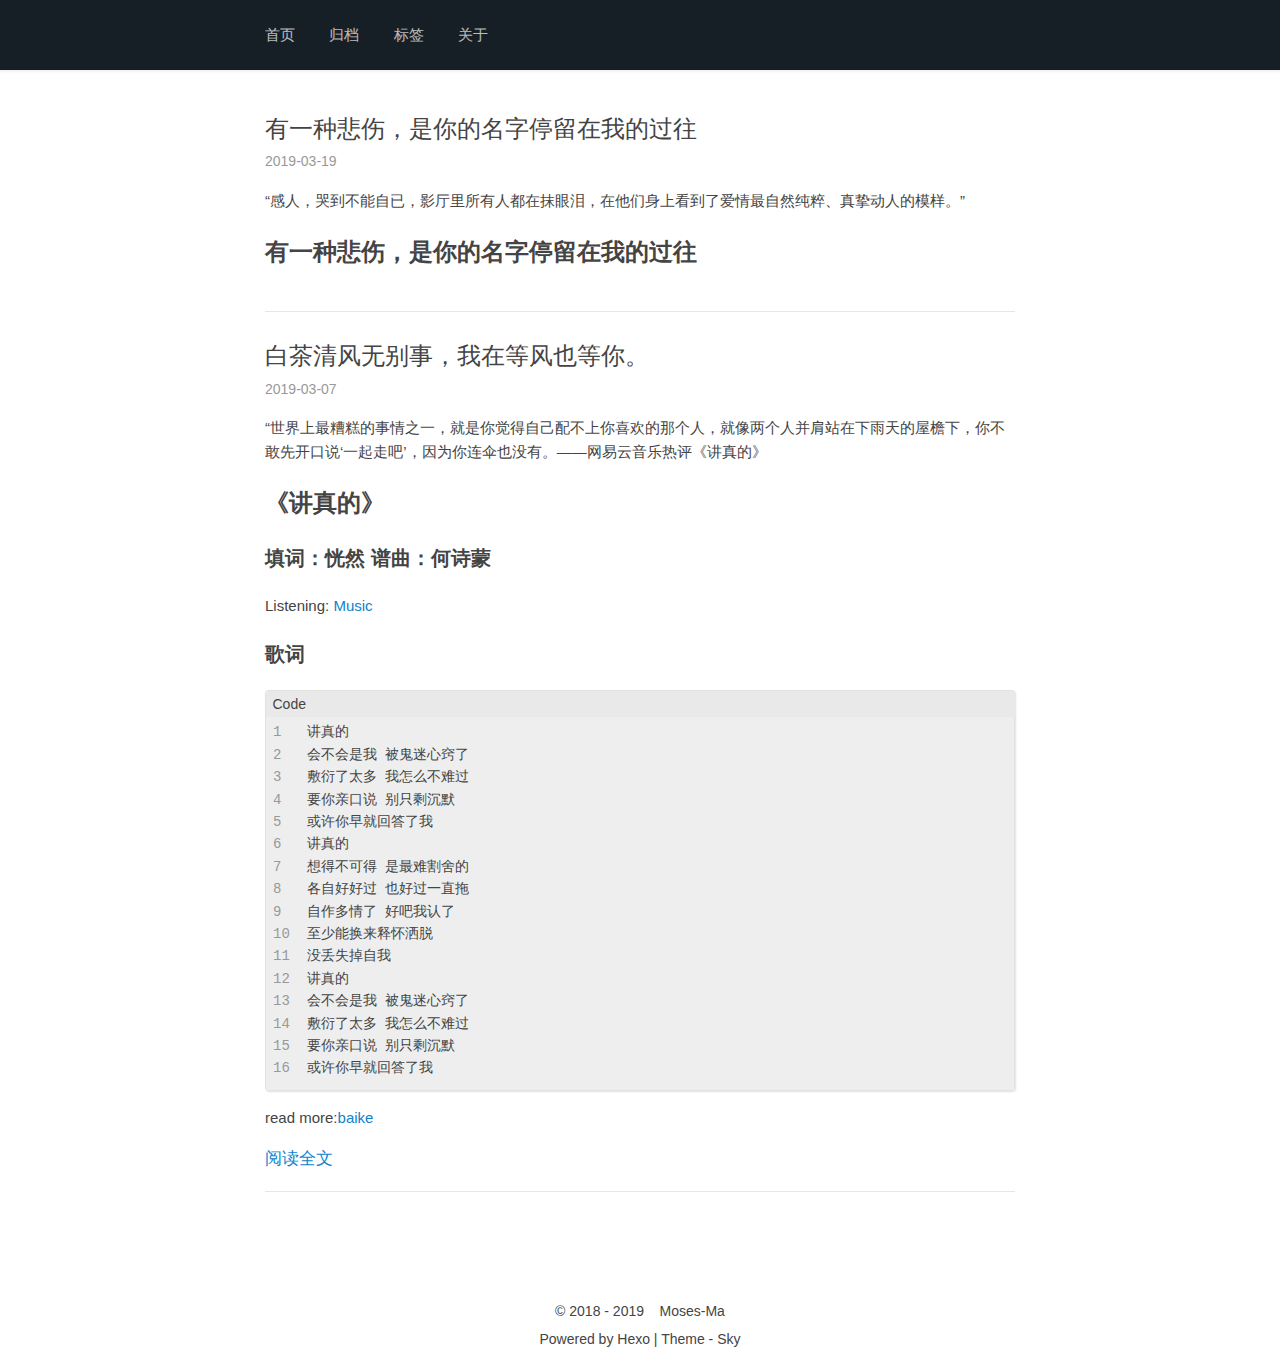
<file: index.html>
<!DOCTYPE html>
<html>
<head><meta name="generator" content="Hexo 3.8.0">
    <meta http-equiv="content-type" content="text/html; charset=utf-8">
    <meta content="width=device-width, initial-scale=1.0, maximum-scale=1.0, user-scalable=0" name="viewport">
    <title>Moses-Ma</title>
    <link rel="stylesheet" href="/css/style.css">
    <link rel="stylesheet" href="/css/gitment.css">
    <link rel="stylesheet" type="text/css" href="//at.alicdn.com/t/font_859455_eaq7v6w8ktj.css">
</head>
<body>
<header class="header">
    <div class="header-inner">
        <div class="header-title">

        </div>
        <nav class="header-nav">
            
            <a href="/" class="header-nav-link">
                首页
            </a>
            

            
            <a href="/archives" class="header-nav-link">
                归档
            </a>
            

            
            <a href="/tags" class="header-nav-link">
                标签
            </a>
            

            
            <a href="/about/" class="header-nav-link">
                关于
            </a>
            
        </nav>
    </div>
</header>
<header class="mobile-header">
    <div class="mobile-nav">
        <div class="mobile-nav-icon">
            <span></span>
            <span></span>
            <span></span>
        </div>
        <div class="mobile-nav-title">
            <a href="/" class="mobile-nav-title-link">Moses-Ma's Blog</a>
        </div>

    </div>
    <nav class="mobile-menu">
        <ul class="mobile-menu-list">
            <li class="mobile-menu-item">
                <i class="iconfont icon-home"></i>
                <a href="/" class="mobile-nav-link">首页</a>
            </li>
            <li class="mobile-menu-item">
                <i class="iconfont icon-archive"></i>
                <a href="/archives" class="mobile-nav-link">归档</a>
            </li>
            <li class="mobile-menu-item">
                <i class="iconfont icon-tag"></i>
                <a href="/tags" class="mobile-nav-link">标签</a>
            </li>
            <li class="mobile-menu-item">
                <i class="iconfont icon-about"></i>
                <a href="/about/" class="mobile-nav-link">关于</a>
            </li>
        </ul>
    </nav>
</header>
<div class="main">
    <div class="content-inner">
        <div class="posts">
    
        <article class="post-abstract">
            <div class="post-title">
                <h2><a class="post-title-link" href="/2019/03/19/有一种悲伤，是你的名字停留在我的过往/">有一种悲伤，是你的名字停留在我的过往</a></h2>
            </div>
            <div class="post-meta">
                <span class="post-time">2019-03-19</span>
                
            </div>
            <div class="post-content">
                
                    <p>“感人，哭到不能自已，影厅里所有人都在抹眼泪，在他们身上看到了爱情最自然纯粹、真挚动人的模样。”</p>
<h2 id="有一种悲伤，是你的名字停留在我的过往"><a href="#有一种悲伤，是你的名字停留在我的过往" class="headerlink" title="有一种悲伤，是你的名字停留在我的过往"></a>有一种悲伤，是你的名字停留在我的过往</h2>
                
            </div>
        </article>
    
        <article class="post-abstract">
            <div class="post-title">
                <h2><a class="post-title-link" href="/2019/03/07/白茶清风无别事，我在等风也等你。/">白茶清风无别事，我在等风也等你。</a></h2>
            </div>
            <div class="post-meta">
                <span class="post-time">2019-03-07</span>
                
            </div>
            <div class="post-content">
                
                    <p>“世界上最糟糕的事情之一，就是你觉得自己配不上你喜欢的那个人，就像两个人并肩站在下雨天的屋檐下，你不敢先开口说‘一起走吧’，因为你连伞也没有。——网易云音乐热评《讲真的》</p>
<h2 id="《讲真的》"><a href="#《讲真的》" class="headerlink" title="《讲真的》"></a>《讲真的》</h2><h3 id="填词：恍然-谱曲：何诗蒙"><a href="#填词：恍然-谱曲：何诗蒙" class="headerlink" title="填词：恍然  谱曲：何诗蒙"></a>填词：恍然  谱曲：何诗蒙</h3><p>Listening: <a href="https://music.163.com/#/song?id=571338176" target="_blank" rel="noopener">Music</a></p>
<h3 id="歌词"><a href="#歌词" class="headerlink" title="歌词"></a>歌词</h3><figure class="highlight bash"><table><tr><td class="gutter"><pre><span class="line">1</span><br><span class="line">2</span><br><span class="line">3</span><br><span class="line">4</span><br><span class="line">5</span><br><span class="line">6</span><br><span class="line">7</span><br><span class="line">8</span><br><span class="line">9</span><br><span class="line">10</span><br><span class="line">11</span><br><span class="line">12</span><br><span class="line">13</span><br><span class="line">14</span><br><span class="line">15</span><br><span class="line">16</span><br></pre></td><td class="code"><pre><span class="line">讲真的</span><br><span class="line">会不会是我 被鬼迷心窍了</span><br><span class="line">敷衍了太多 我怎么不难过</span><br><span class="line">要你亲口说 别只剩沉默</span><br><span class="line">或许你早就回答了我</span><br><span class="line">讲真的</span><br><span class="line">想得不可得 是最难割舍的</span><br><span class="line">各自好好过 也好过一直拖</span><br><span class="line">自作多情了 好吧我认了</span><br><span class="line">至少能换来释怀洒脱</span><br><span class="line">没丢失掉自我</span><br><span class="line">讲真的</span><br><span class="line">会不会是我 被鬼迷心窍了</span><br><span class="line">敷衍了太多 我怎么不难过</span><br><span class="line">要你亲口说 别只剩沉默</span><br><span class="line">或许你早就回答了我</span><br></pre></td></tr></table></figure>
<p>read more:<a href="https://baike.baidu.com/item/%E8%AE%B2%E7%9C%9F%E7%9A%84/20720518?fr=aladdin" target="_blank" rel="noopener">baike</a></p>
                    <div class="read-more">
                        <a href="/2019/03/07/白茶清风无别事，我在等风也等你。/" class="read-more-link">
                            阅读全文
                            <i class="iconfont icon-readmore"></i>
                        </a>
                    </div>
                
            </div>
        </article>
    
</div>
<div class="paginator">
    
        
        
    
</div>

    </div>
</div>
<footer class="footer-social">
    
    <a class="social-link" target="_blank" href="https://github.com/Moses-Ma">
        <i class="iconfont icon-github"></i>
    </a>
    

    
    <a class="social-link" target="_blank" href="https://www.zhihu.com/people/马海平">
        <i class="iconfont icon-zhihu"></i>
    </a>
    

    
    <a class="social-link" target="_blank" href="http://weibo.com/格子先生啊_">
        <i class="iconfont icon-weibo"></i>
    </a>
    

    <div class="footer-copyright">
        <p class="time-line">
            &copy;
            
            
                2018 -
            
            2019
            &nbsp;<i class="iconfont icon-heart"></i>&nbsp;
            <a target="_blank" href="https://github.com/iJinxin">Moses-Ma</a>
        </p>
        <p class="theme-info">
            Powered by <a target="_blank" href="https://hexo.io">Hexo</a>  |  Theme -
            <a target="_blank" href="https://github.com/iJinxin/hexo-theme-sky">Sky</a>
        </p>
    </div>
</footer>
</body>
<script src="https://cdnjs.cloudflare.com/ajax/libs/jquery/3.3.1/jquery.min.js"></script>
<script src="/js/index.js"></script>
<script async src="//busuanzi.ibruce.info/busuanzi/2.3/busuanzi.pure.mini.js"></script>
<script src="https://imsun.github.io/gitment/dist/gitment.browser.js"></script>
<script>
    

</script>
</html>
</file>
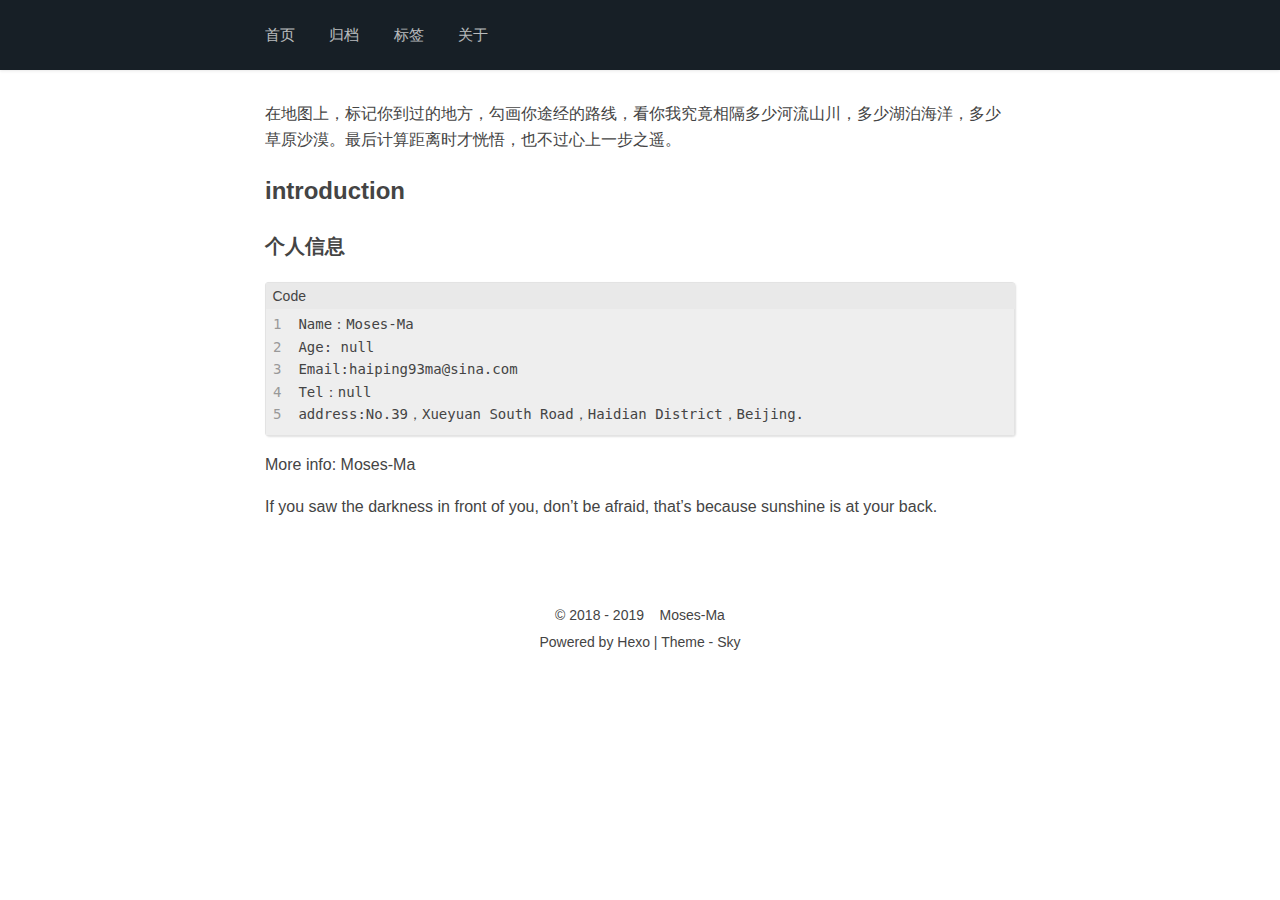
<file: about/index.html>
<!DOCTYPE html>
<html>
<head><meta name="generator" content="Hexo 3.8.0">
    <meta http-equiv="content-type" content="text/html; charset=utf-8">
    <meta content="width=device-width, initial-scale=1.0, maximum-scale=1.0, user-scalable=0" name="viewport">
    <title>Moses-Ma</title>
    <link rel="stylesheet" href="/css/style.css">
    <link rel="stylesheet" href="/css/gitment.css">
    <link rel="stylesheet" type="text/css" href="//at.alicdn.com/t/font_859455_eaq7v6w8ktj.css">
</head>
<body>
<header class="header">
    <div class="header-inner">
        <div class="header-title">

        </div>
        <nav class="header-nav">
            
            <a href="/" class="header-nav-link">
                首页
            </a>
            

            
            <a href="/archives" class="header-nav-link">
                归档
            </a>
            

            
            <a href="/tags" class="header-nav-link">
                标签
            </a>
            

            
            <a href="/about/" class="header-nav-link">
                关于
            </a>
            
        </nav>
    </div>
</header>
<header class="mobile-header">
    <div class="mobile-nav">
        <div class="mobile-nav-icon">
            <span></span>
            <span></span>
            <span></span>
        </div>
        <div class="mobile-nav-title">
            <a href="/" class="mobile-nav-title-link">Moses-Ma's Blog</a>
        </div>

    </div>
    <nav class="mobile-menu">
        <ul class="mobile-menu-list">
            <li class="mobile-menu-item">
                <i class="iconfont icon-home"></i>
                <a href="/" class="mobile-nav-link">首页</a>
            </li>
            <li class="mobile-menu-item">
                <i class="iconfont icon-archive"></i>
                <a href="/archives" class="mobile-nav-link">归档</a>
            </li>
            <li class="mobile-menu-item">
                <i class="iconfont icon-tag"></i>
                <a href="/tags" class="mobile-nav-link">标签</a>
            </li>
            <li class="mobile-menu-item">
                <i class="iconfont icon-about"></i>
                <a href="/about/" class="mobile-nav-link">关于</a>
            </li>
        </ul>
    </nav>
</header>
<div class="main">
    <div class="content-inner">
        <div class="about">
    <p>在地图上，标记你到过的地方，勾画你途经的路线，看你我究竟相隔多少河流山川，多少湖泊海洋，多少草原沙漠。最后计算距离时才恍悟，也不过心上一步之遥。</p>
<h2 id="introduction"><a href="#introduction" class="headerlink" title="introduction"></a>introduction</h2><h3 id="个人信息"><a href="#个人信息" class="headerlink" title="个人信息"></a>个人信息</h3><figure class="highlight bash"><table><tr><td class="gutter"><pre><span class="line">1</span><br><span class="line">2</span><br><span class="line">3</span><br><span class="line">4</span><br><span class="line">5</span><br></pre></td><td class="code"><pre><span class="line">Name：Moses-Ma</span><br><span class="line">Age: null</span><br><span class="line">Email:haiping93ma@sina.com</span><br><span class="line">Tel：null</span><br><span class="line">address:No.39，Xueyuan South Road，Haidian District，Beijing.</span><br></pre></td></tr></table></figure>
<p>More info: <a href="https://moses-ma.github.io" target="_blank" rel="noopener">Moses-Ma</a></p>
<p>If you saw the darkness in front of you, don’t be afraid, that’s because sunshine is at your back.</p>

</div>
    </div>
</div>
<footer class="footer-social">
    
    <a class="social-link" target="_blank" href="https://github.com/Moses-Ma">
        <i class="iconfont icon-github"></i>
    </a>
    

    
    <a class="social-link" target="_blank" href="https://www.zhihu.com/people/马海平">
        <i class="iconfont icon-zhihu"></i>
    </a>
    

    
    <a class="social-link" target="_blank" href="http://weibo.com/格子先生啊_">
        <i class="iconfont icon-weibo"></i>
    </a>
    

    <div class="footer-copyright">
        <p class="time-line">
            &copy;
            
            
                2018 -
            
            2019
            &nbsp;<i class="iconfont icon-heart"></i>&nbsp;
            <a target="_blank" href="https://github.com/iJinxin">Moses-Ma</a>
        </p>
        <p class="theme-info">
            Powered by <a target="_blank" href="https://hexo.io">Hexo</a>  |  Theme -
            <a target="_blank" href="https://github.com/iJinxin/hexo-theme-sky">Sky</a>
        </p>
    </div>
</footer>
</body>
<script src="https://cdnjs.cloudflare.com/ajax/libs/jquery/3.3.1/jquery.min.js"></script>
<script src="/js/index.js"></script>
<script async src="//busuanzi.ibruce.info/busuanzi/2.3/busuanzi.pure.mini.js"></script>
<script src="https://imsun.github.io/gitment/dist/gitment.browser.js"></script>
<script>
    

</script>
</html>
</file>
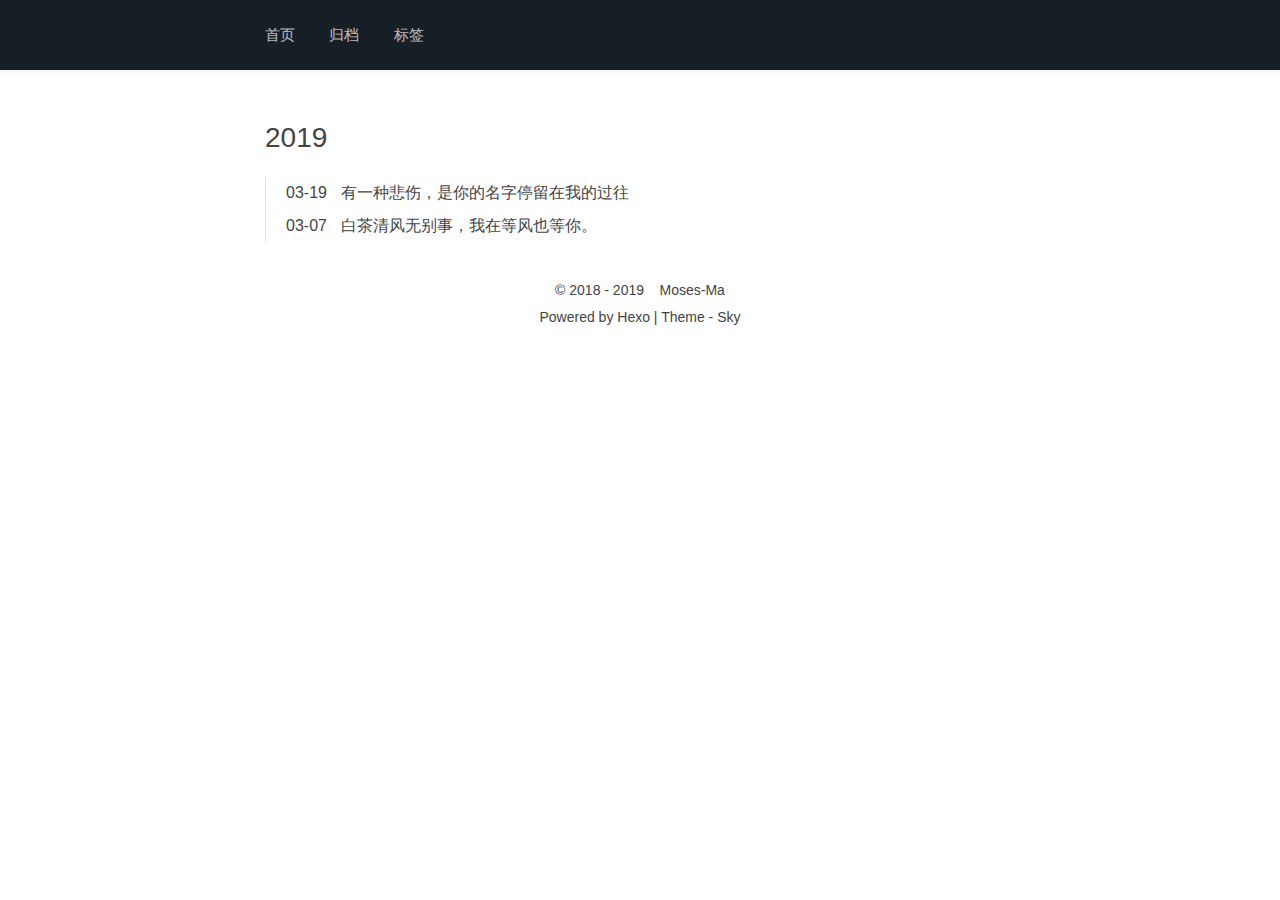
<file: archives/index.html>
<!DOCTYPE html>
<html>
<head><meta name="generator" content="Hexo 3.8.0">
    <meta http-equiv="content-type" content="text/html; charset=utf-8">
    <meta content="width=device-width, initial-scale=1.0, maximum-scale=1.0, user-scalable=0" name="viewport">
    <title>Moses-Ma</title>
    <link rel="stylesheet" href="/css/style.css">
    <link rel="stylesheet" href="/css/gitment.css">
    <link rel="stylesheet" type="text/css" href="//at.alicdn.com/t/font_859455_eaq7v6w8ktj.css">
</head>
<body>
<header class="header">
    <div class="header-inner">
        <div class="header-title">

        </div>
        <nav class="header-nav">
            
            <a href="/" class="header-nav-link">
                首页
            </a>
            

            
            <a href="/archives" class="header-nav-link">
                归档
            </a>
            

            
            <a href="/tags" class="header-nav-link">
                标签
            </a>
            

            
        </nav>
    </div>
</header>
<header class="mobile-header">
    <div class="mobile-nav">
        <div class="mobile-nav-icon">
            <span></span>
            <span></span>
            <span></span>
        </div>
        <div class="mobile-nav-title">
            <a href="/" class="mobile-nav-title-link">Moses-Ma's Blog</a>
        </div>

    </div>
    <nav class="mobile-menu">
        <ul class="mobile-menu-list">
            <li class="mobile-menu-item">
                <i class="iconfont icon-home"></i>
                <a href="/" class="mobile-nav-link">首页</a>
            </li>
            <li class="mobile-menu-item">
                <i class="iconfont icon-archive"></i>
                <a href="/archives" class="mobile-nav-link">归档</a>
            </li>
            <li class="mobile-menu-item">
                <i class="iconfont icon-tag"></i>
                <a href="/tags" class="mobile-nav-link">标签</a>
            </li>
            <li class="mobile-menu-item">
                <i class="iconfont icon-about"></i>
                <a href="/about/" class="mobile-nav-link">关于</a>
            </li>
        </ul>
    </nav>
</header>
<div class="main">
    <div class="content-inner">
        <section class="archive">
    
    <div class="archive-title">

    </div>
    

    
    
        
            
            
                
                <div class="archive-timeline">
                    <h2 class="archive-year">2019</h2>
                </div>
            
            <div class="archive-post">
                <span class="archive-post-time">
                    03-19
                </span>
                <span class="archive-post-title">
                    <a class="archive-post-link" href="/2019/03/19/有一种悲伤，是你的名字停留在我的过往/">有一种悲伤，是你的名字停留在我的过往</a>
                </span>
            </div>
        

    
        
            
            
            <div class="archive-post">
                <span class="archive-post-time">
                    03-07
                </span>
                <span class="archive-post-title">
                    <a class="archive-post-link" href="/2019/03/07/白茶清风无别事，我在等风也等你。/">白茶清风无别事，我在等风也等你。</a>
                </span>
            </div>
        

    
</section>
    </div>
</div>
<footer class="footer-social">
    

    

    

    <div class="footer-copyright">
        <p class="time-line">
            &copy;
            
            
                2018 -
            
            2019
            &nbsp;<i class="iconfont icon-heart"></i>&nbsp;
            <a target="_blank" href="https://github.com/iJinxin">Moses-Ma</a>
        </p>
        <p class="theme-info">
            Powered by <a target="_blank" href="https://hexo.io">Hexo</a>  |  Theme -
            <a target="_blank" href="https://github.com/iJinxin/hexo-theme-sky">Sky</a>
        </p>
    </div>
</footer>
</body>
<script src="https://cdnjs.cloudflare.com/ajax/libs/jquery/3.3.1/jquery.min.js"></script>
<script src="/js/index.js"></script>
<script async src="//busuanzi.ibruce.info/busuanzi/2.3/busuanzi.pure.mini.js"></script>
<script src="https://imsun.github.io/gitment/dist/gitment.browser.js"></script>
<script>
    

</script>
</html>
</file>
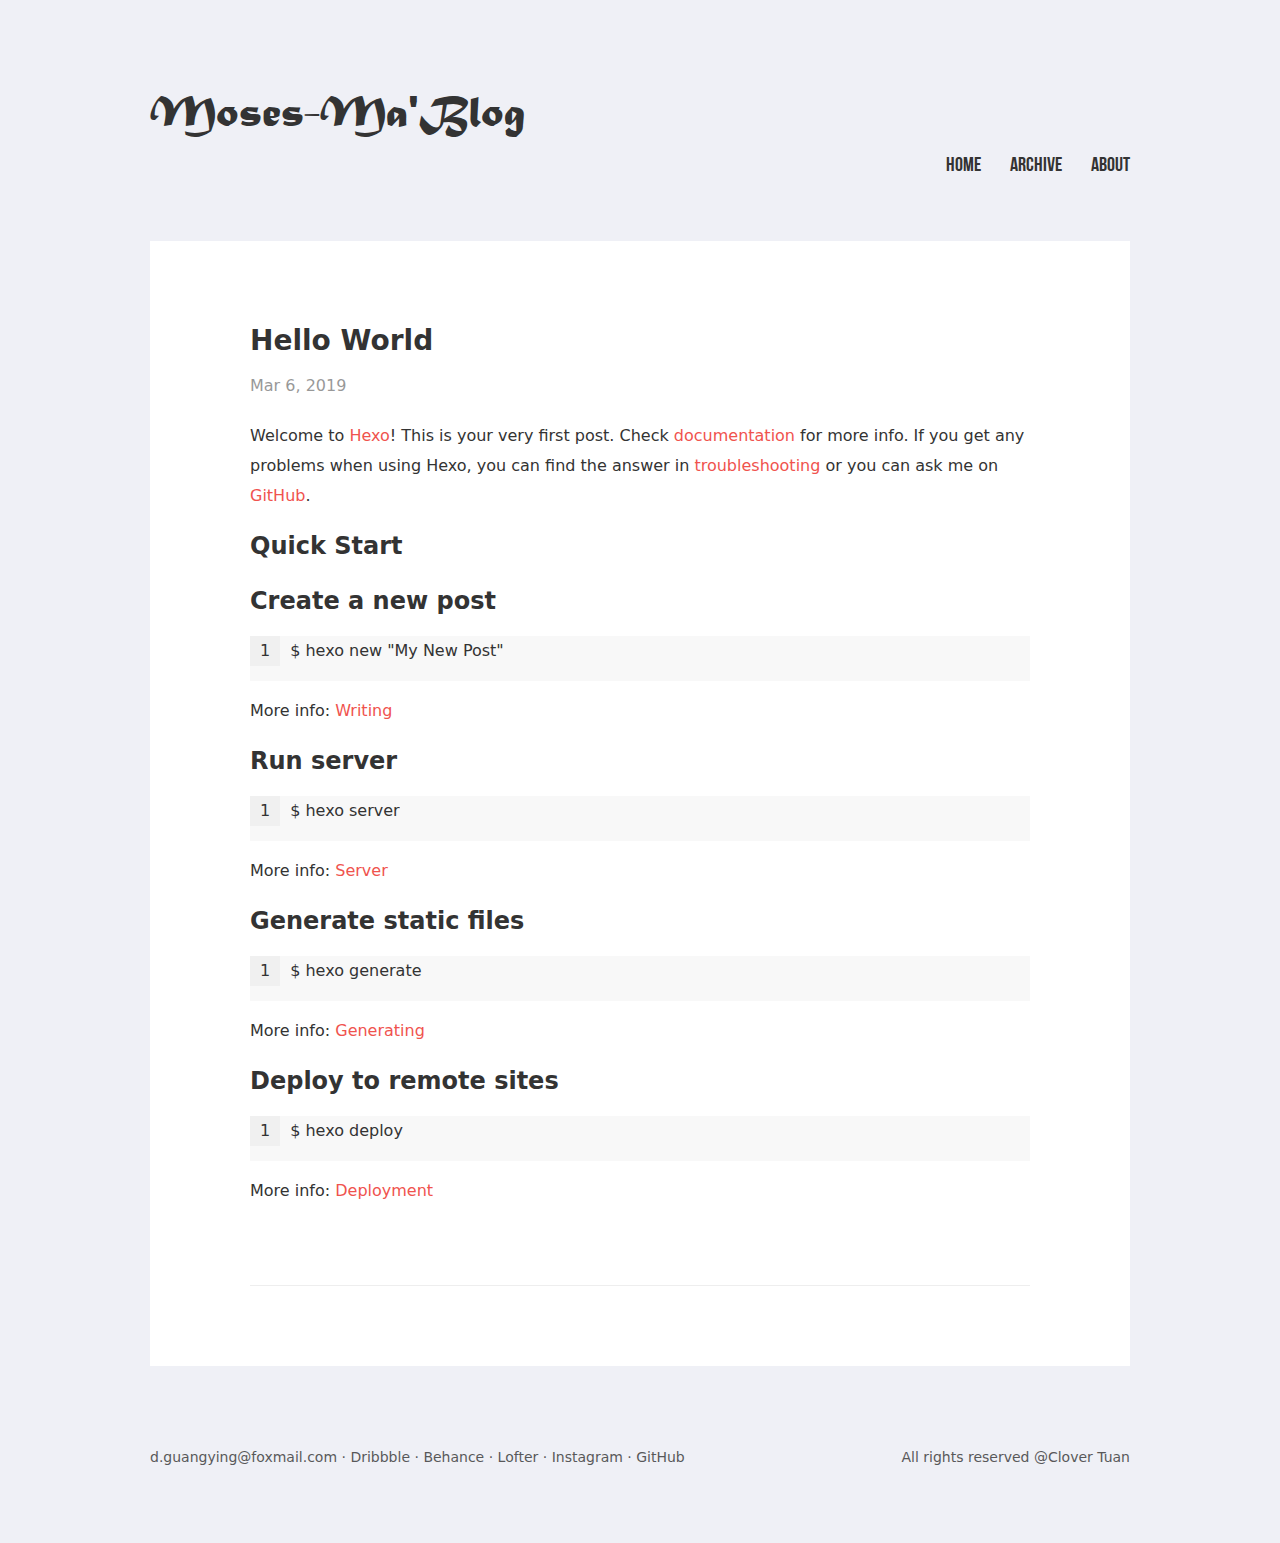
<file: 2019/03/06/hello-world/index.html>
<!DOCTYPE html>
<html>
<head><meta name="generator" content="Hexo 3.8.0">
  <meta charset="utf-8">
  
  <title>Hello World | Moses-Ma</title>
  <meta name="viewport" content="width=device-width, initial-scale=1, maximum-scale=1">
  <meta name="description" content="Welcome to Hexo! This is your very first post. Check documentation for more info. If you get any problems when using Hexo, you can find the answer in troubleshooting or you can ask me on GitHub. Quick">
<meta property="og:type" content="article">
<meta property="og:title" content="Hello World">
<meta property="og:url" content="http://yoursite.com/2019/03/06/hello-world/index.html">
<meta property="og:site_name" content="Moses-Ma">
<meta property="og:description" content="Welcome to Hexo! This is your very first post. Check documentation for more info. If you get any problems when using Hexo, you can find the answer in troubleshooting or you can ask me on GitHub. Quick">
<meta property="og:locale" content="default">
<meta property="og:updated_time" content="2017-10-28T00:39:58.000Z">
<meta name="twitter:card" content="summary">
<meta name="twitter:title" content="Hello World">
<meta name="twitter:description" content="Welcome to Hexo! This is your very first post. Check documentation for more info. If you get any problems when using Hexo, you can find the answer in troubleshooting or you can ask me on GitHub. Quick">
  
  <link rel="stylesheet" href="/css/index.css">
</head>
</html>
<body style="


  background-color: #eff0f6

">
  <div id="container">
    <nav id="nav">
  <header class="header">
    <a href="/" class="title">Moses-Ma&#39;Blog</a>
  </header>
  <div class="ctnWrap">
    <div class="icons">
      
        
          
            <a href="https://dribbble.com/clovertuan" target="_blank" class="nav-icn iconfont icon-dribbble"></a>
          
        
          
            <a href="https://www.behance.net/clovertuan" target="_blank" class="nav-icn iconfont icon-behance"></a>
          
        
          
            <a href="http://clovertuan.lofter.com/" target="_blank" class="nav-icn iconfont icon-lofter"></a>
          
        
          
            <a href="https://www.instagram.com/clovertuan/" target="_blank" class="nav-icn iconfont icon-instagram"></a>
          
        
          
            <a href="https://github.com/cloverTuan" target="_blank" class="nav-icn iconfont icon-github"></a>
          
        
      
    </div>
    <div class="menu">
      
        
            <a href="/ home" class="nav-menu ">HOME</a>
          
        
            <a href="/archives" class="nav-menu ">ARCHIVE</a>
          
        
            <a href="/about" class="nav-menu ">ABOUT</a>
          
        
      
    </div>
  </div>
</nav>
    <div id="main"><section class="article">
  <h2 class="title">Hello World</h2>
  <p class="sub">Mar 6, 2019</p>
  <article class="content">
    <p>Welcome to <a href="https://hexo.io/" target="_blank" rel="noopener">Hexo</a>! This is your very first post. Check <a href="https://hexo.io/docs/" target="_blank" rel="noopener">documentation</a> for more info. If you get any problems when using Hexo, you can find the answer in <a href="https://hexo.io/docs/troubleshooting.html" target="_blank" rel="noopener">troubleshooting</a> or you can ask me on <a href="https://github.com/hexojs/hexo/issues" target="_blank" rel="noopener">GitHub</a>.</p>
<h2 id="Quick-Start"><a href="#Quick-Start" class="headerlink" title="Quick Start"></a>Quick Start</h2><h3 id="Create-a-new-post"><a href="#Create-a-new-post" class="headerlink" title="Create a new post"></a>Create a new post</h3><figure class="highlight bash"><table><tr><td class="gutter"><pre><span class="line">1</span><br></pre></td><td class="code"><pre><span class="line">$ hexo new <span class="string">"My New Post"</span></span><br></pre></td></tr></table></figure>
<p>More info: <a href="https://hexo.io/docs/writing.html" target="_blank" rel="noopener">Writing</a></p>
<h3 id="Run-server"><a href="#Run-server" class="headerlink" title="Run server"></a>Run server</h3><figure class="highlight bash"><table><tr><td class="gutter"><pre><span class="line">1</span><br></pre></td><td class="code"><pre><span class="line">$ hexo server</span><br></pre></td></tr></table></figure>
<p>More info: <a href="https://hexo.io/docs/server.html" target="_blank" rel="noopener">Server</a></p>
<h3 id="Generate-static-files"><a href="#Generate-static-files" class="headerlink" title="Generate static files"></a>Generate static files</h3><figure class="highlight bash"><table><tr><td class="gutter"><pre><span class="line">1</span><br></pre></td><td class="code"><pre><span class="line">$ hexo generate</span><br></pre></td></tr></table></figure>
<p>More info: <a href="https://hexo.io/docs/generating.html" target="_blank" rel="noopener">Generating</a></p>
<h3 id="Deploy-to-remote-sites"><a href="#Deploy-to-remote-sites" class="headerlink" title="Deploy to remote sites"></a>Deploy to remote sites</h3><figure class="highlight bash"><table><tr><td class="gutter"><pre><span class="line">1</span><br></pre></td><td class="code"><pre><span class="line">$ hexo deploy</span><br></pre></td></tr></table></figure>
<p>More info: <a href="https://hexo.io/docs/deployment.html" target="_blank" rel="noopener">Deployment</a></p>

  </article>
  <footer class="f-cf">
    
    
  </footer>
</section></div>
    <footer id="footer" class="f-cf">
  d.guangying@foxmail.com
  
    
      
        · <a href="https://dribbble.com/clovertuan" target="_blank" class="nav-icn">Dribbble</a>
      
    
      
        · <a href="https://www.behance.net/clovertuan" target="_blank" class="nav-icn">Behance</a>
      
    
      
        · <a href="http://clovertuan.lofter.com/" target="_blank" class="nav-icn">Lofter</a>
      
    
      
        · <a href="https://www.instagram.com/clovertuan/" target="_blank" class="nav-icn">Instagram</a>
      
    
      
        · <a href="https://github.com/cloverTuan" target="_blank" class="nav-icn">GitHub</a>
      
    
  
  <span class="copyright">All rights reserved @Clover Tuan</span>
</footer>
  </div>
</body>
</html>
</file>
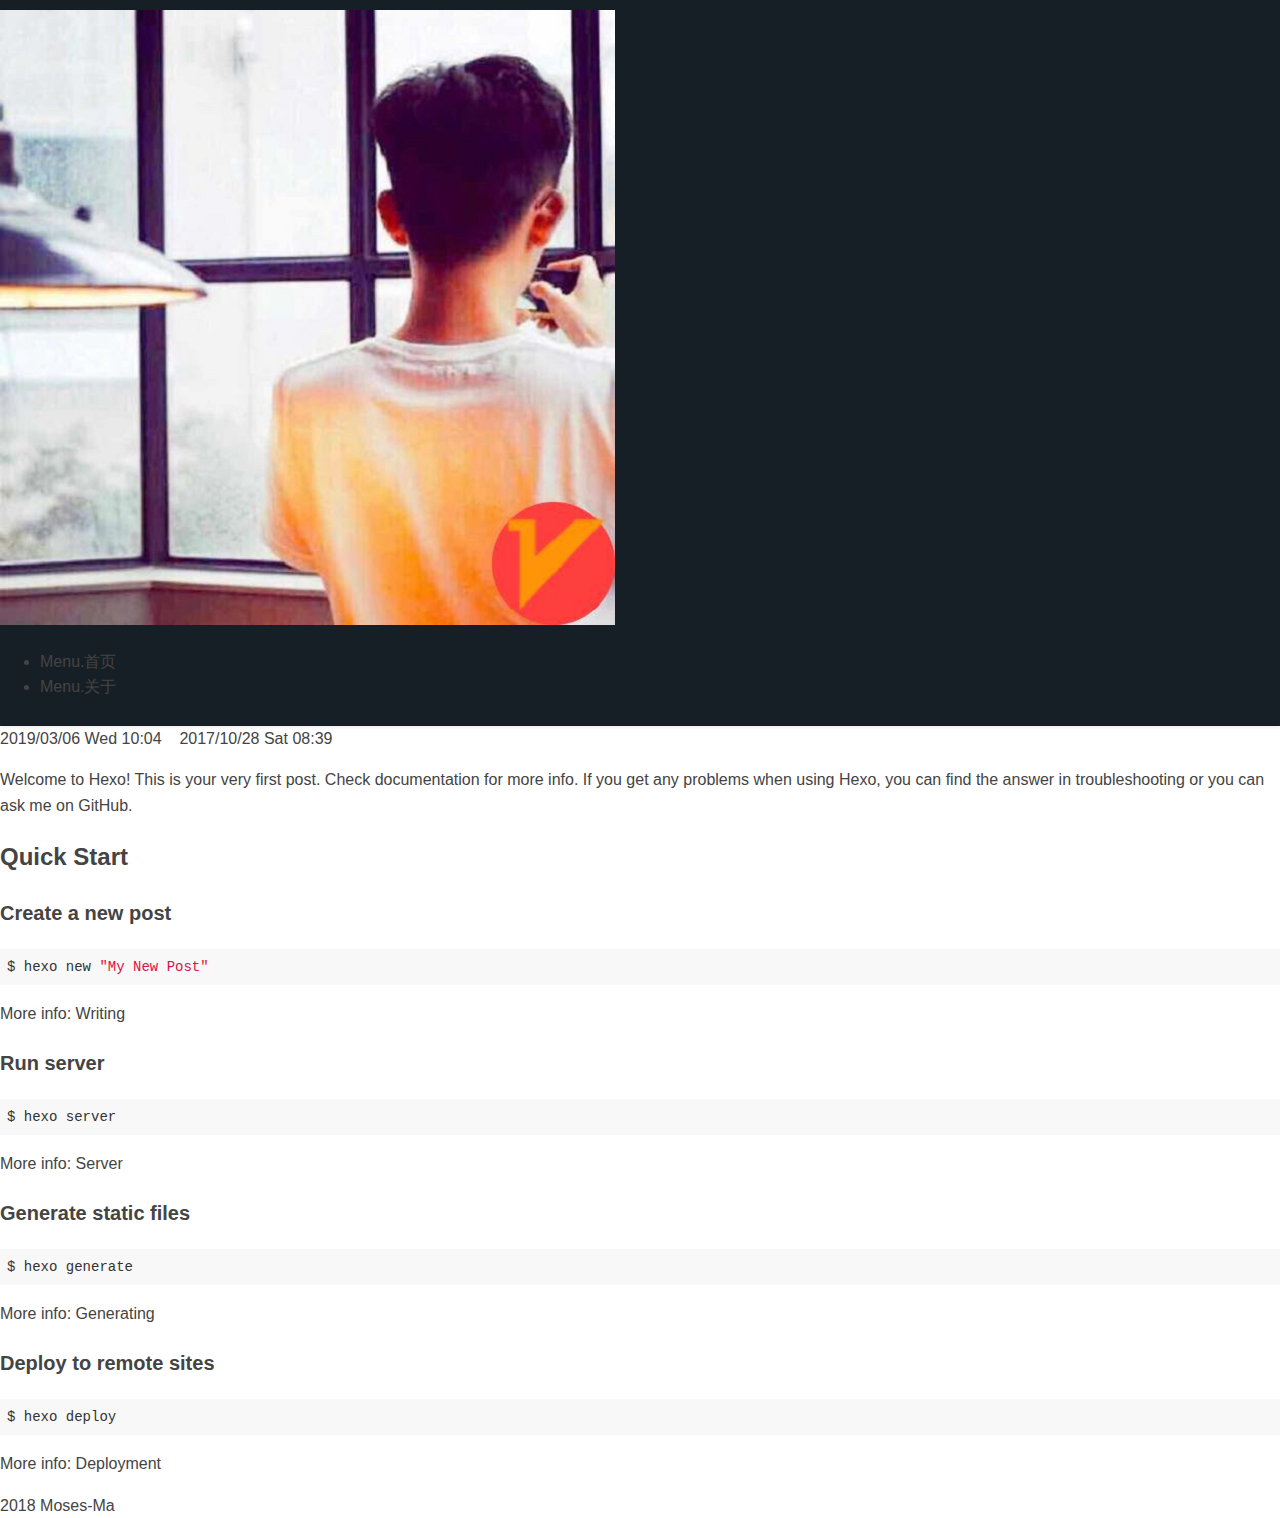
<file: 2019/03/06/踮起脚尖，另一种高度/index.html>
<!DOCTYPE html>
<html lang="en">
<head><meta name="generator" content="Hexo 3.8.0">
    <meta charset="UTF-8">
    <meta name="viewport" content="width=device-width, initial-scale=1.0">
    <meta http-equiv="X-UA-Compatible" content="ie=edge">
    <title>
        Moses-Ma
    </title>
    <link rel="stylesheet" href="/css/style.css">
    <link rel="shortcut icon" type="image/x-icon" href="/images/favicon.ico">
    <link rel="stylesheet" href="/css/style/github.min.css">
    <link rel="stylesheet" href="https://use.fontawesome.com/releases/v5.6.3/css/all.css" integrity="sha384-UHRtZLI+pbxtHCWp1t77Bi1L4ZtiqrqD80Kn4Z8NTSRyMA2Fd33n5dQ8lWUE00s/" crossorigin="anonymous">
    <script src="/js/jquery.min.js"></script>
    <script src="/js/highlight.min.js"></script>
    <script>hljs.initHighlightingOnLoad();</script>
</head>

<body>
    <div class="container">
        <div class="header">
    <!-- <div class="logo">
        <a href="/">Moses-Ma</a>
    </div> -->
    <div class="logo">
        <img src="/images/logo.png" alt="Logo">
    </div>
    <div class="nav">
        <ul class="menu">
            
                <li class="menu-item">
                    <a href="/" class="menu-item-link">
                        Menu.首页
                    </a>
                </li>
            
                <li class="menu-item">
                    <a href="/about" class="menu-item-link">
                        Menu.关于
                    </a>
                </li>
                
        </ul>
    </div>
</div>
        <div class="article">
    <!-- <div class="article-title">
        <h2>
            Hello World
        </h2>
    </div> -->
    <div class="article-meta">
        <div class="article-date">
            <i class="fas fa-edit"></i>
            2019/03/06 Wed 10:04&nbsp;&nbsp;&nbsp;
            <span class="just-a-temp"><span>
            <i class="fas fa-redo"></i>
            2017/10/28 Sat 08:39
        </span></span></div>
    </div>
    <div class="article-content">
        <p>Welcome to <a href="https://hexo.io/" target="_blank" rel="noopener">Hexo</a>! This is your very first post. Check <a href="https://hexo.io/docs/" target="_blank" rel="noopener">documentation</a> for more info. If you get any problems when using Hexo, you can find the answer in <a href="https://hexo.io/docs/troubleshooting.html" target="_blank" rel="noopener">troubleshooting</a> or you can ask me on <a href="https://github.com/hexojs/hexo/issues" target="_blank" rel="noopener">GitHub</a>.</p>
<h2 id="Quick-Start"><a href="#Quick-Start" class="headerlink" title="Quick Start"></a>Quick Start</h2><h3 id="Create-a-new-post"><a href="#Create-a-new-post" class="headerlink" title="Create a new post"></a>Create a new post</h3><pre><code class="bash">$ hexo new &quot;My New Post&quot;
</code></pre>
<p>More info: <a href="https://hexo.io/docs/writing.html" target="_blank" rel="noopener">Writing</a></p>
<h3 id="Run-server"><a href="#Run-server" class="headerlink" title="Run server"></a>Run server</h3><pre><code class="bash">$ hexo server
</code></pre>
<p>More info: <a href="https://hexo.io/docs/server.html" target="_blank" rel="noopener">Server</a></p>
<h3 id="Generate-static-files"><a href="#Generate-static-files" class="headerlink" title="Generate static files"></a>Generate static files</h3><pre><code class="bash">$ hexo generate
</code></pre>
<p>More info: <a href="https://hexo.io/docs/generating.html" target="_blank" rel="noopener">Generating</a></p>
<h3 id="Deploy-to-remote-sites"><a href="#Deploy-to-remote-sites" class="headerlink" title="Deploy to remote sites"></a>Deploy to remote sites</h3><pre><code class="bash">$ hexo deploy
</code></pre>
<p>More info: <a href="https://hexo.io/docs/deployment.html" target="_blank" rel="noopener">Deployment</a></p>

    </div>
</div>
        <div class="footer">
    <a href="#">
        2018 <i class="fab fa-studiovinari"></i> Moses-Ma <i class="fas fa-angle-double-up"></i>
    </a>
</div>

<script src="/js/totop.js"></script>
<script src="/js/search.js"></script>
    </div>
</body>

</html>
</file>
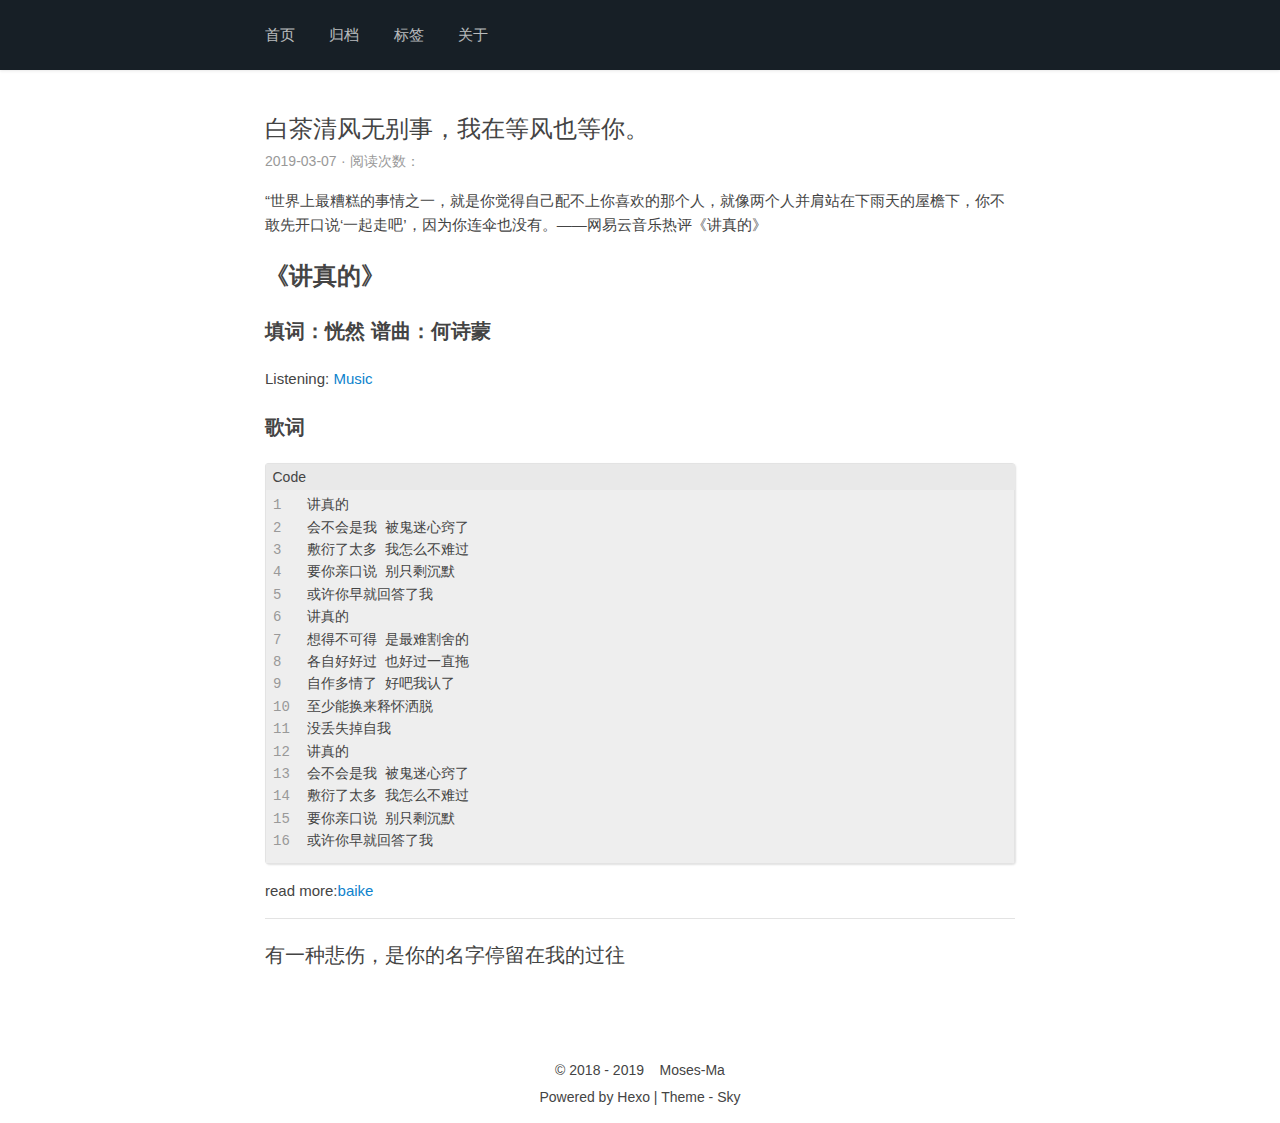
<file: 2019/03/07/白茶清风无别事，我在等风也等你。/index.html>
<!DOCTYPE html>
<html>
<head><meta name="generator" content="Hexo 3.8.0">
    <meta http-equiv="content-type" content="text/html; charset=utf-8">
    <meta content="width=device-width, initial-scale=1.0, maximum-scale=1.0, user-scalable=0" name="viewport">
    <title>Moses-Ma</title>
    <link rel="stylesheet" href="/css/style.css">
    <link rel="stylesheet" href="/css/gitment.css">
    <link rel="stylesheet" type="text/css" href="//at.alicdn.com/t/font_859455_eaq7v6w8ktj.css">
</head>
<body>
<header class="header">
    <div class="header-inner">
        <div class="header-title">

        </div>
        <nav class="header-nav">
            
            <a href="/" class="header-nav-link">
                首页
            </a>
            

            
            <a href="/archives" class="header-nav-link">
                归档
            </a>
            

            
            <a href="/tags" class="header-nav-link">
                标签
            </a>
            

            
            <a href="/about/" class="header-nav-link">
                关于
            </a>
            
        </nav>
    </div>
</header>
<header class="mobile-header">
    <div class="mobile-nav">
        <div class="mobile-nav-icon">
            <span></span>
            <span></span>
            <span></span>
        </div>
        <div class="mobile-nav-title">
            <a href="/" class="mobile-nav-title-link">Moses-Ma's Blog</a>
        </div>

    </div>
    <nav class="mobile-menu">
        <ul class="mobile-menu-list">
            <li class="mobile-menu-item">
                <i class="iconfont icon-home"></i>
                <a href="/" class="mobile-nav-link">首页</a>
            </li>
            <li class="mobile-menu-item">
                <i class="iconfont icon-archive"></i>
                <a href="/archives" class="mobile-nav-link">归档</a>
            </li>
            <li class="mobile-menu-item">
                <i class="iconfont icon-tag"></i>
                <a href="/tags" class="mobile-nav-link">标签</a>
            </li>
            <li class="mobile-menu-item">
                <i class="iconfont icon-about"></i>
                <a href="/about/" class="mobile-nav-link">关于</a>
            </li>
        </ul>
    </nav>
</header>
<div class="main">
    <div class="content-inner">
        <div class="posts">
    <article class="post-whole">
        <div class="post-title">
            <h2 class="title">白茶清风无别事，我在等风也等你。</h2>
            <div class="post-meta">
                <span class="post-time">2019-03-07</span>
                
                <span class="post-visit"> 阅读次数：<span id="busuanzi_value_page_pv"></span></span>
            </div>
        </div>
        <div class="post-toc" id="post-toc">
    <strong class="post-toc-title">目录</strong>
    <ol class="toc"><li class="toc-item toc-level-2"><a class="toc-link" href="#《讲真的》"><span class="toc-text">《讲真的》</span></a><ol class="toc-child"><li class="toc-item toc-level-3"><a class="toc-link" href="#填词：恍然-谱曲：何诗蒙"><span class="toc-text">填词：恍然  谱曲：何诗蒙</span></a></li><li class="toc-item toc-level-3"><a class="toc-link" href="#歌词"><span class="toc-text">歌词</span></a></li></ol></li></ol>
    <div class="back-to-top" id="back-to-top">
        <a href="javascript:void(0);">回到顶部</a>
    </div>
</div>
        <div class="post-content">
            <p>“世界上最糟糕的事情之一，就是你觉得自己配不上你喜欢的那个人，就像两个人并肩站在下雨天的屋檐下，你不敢先开口说‘一起走吧’，因为你连伞也没有。——网易云音乐热评《讲真的》</p>
<h2 id="《讲真的》"><a href="#《讲真的》" class="headerlink" title="《讲真的》"></a>《讲真的》</h2><h3 id="填词：恍然-谱曲：何诗蒙"><a href="#填词：恍然-谱曲：何诗蒙" class="headerlink" title="填词：恍然  谱曲：何诗蒙"></a>填词：恍然  谱曲：何诗蒙</h3><p>Listening: <a href="https://music.163.com/#/song?id=571338176" target="_blank" rel="noopener">Music</a></p>
<h3 id="歌词"><a href="#歌词" class="headerlink" title="歌词"></a>歌词</h3><figure class="highlight bash"><table><tr><td class="gutter"><pre><span class="line">1</span><br><span class="line">2</span><br><span class="line">3</span><br><span class="line">4</span><br><span class="line">5</span><br><span class="line">6</span><br><span class="line">7</span><br><span class="line">8</span><br><span class="line">9</span><br><span class="line">10</span><br><span class="line">11</span><br><span class="line">12</span><br><span class="line">13</span><br><span class="line">14</span><br><span class="line">15</span><br><span class="line">16</span><br></pre></td><td class="code"><pre><span class="line">讲真的</span><br><span class="line">会不会是我 被鬼迷心窍了</span><br><span class="line">敷衍了太多 我怎么不难过</span><br><span class="line">要你亲口说 别只剩沉默</span><br><span class="line">或许你早就回答了我</span><br><span class="line">讲真的</span><br><span class="line">想得不可得 是最难割舍的</span><br><span class="line">各自好好过 也好过一直拖</span><br><span class="line">自作多情了 好吧我认了</span><br><span class="line">至少能换来释怀洒脱</span><br><span class="line">没丢失掉自我</span><br><span class="line">讲真的</span><br><span class="line">会不会是我 被鬼迷心窍了</span><br><span class="line">敷衍了太多 我怎么不难过</span><br><span class="line">要你亲口说 别只剩沉默</span><br><span class="line">或许你早就回答了我</span><br></pre></td></tr></table></figure>
<p>read more:<a href="https://baike.baidu.com/item/%E8%AE%B2%E7%9C%9F%E7%9A%84/20720518?fr=aladdin" target="_blank" rel="noopener">baike</a></p>
<a id="more"></a>

        </div>
        
    </article>
</div>
<div class="paginator">
    
        
            <a class="prev" href="/2019/03/19/有一种悲伤，是你的名字停留在我的过往/">
                <i class="iconfont icon-prev"></i>
                <span class="nav-default">有一种悲伤，是你的名字停留在我的过往</span>
                <span class="nav-mobile">上一篇</span>
            </a>
        
        
    
</div>
<div id="comment-container"></div>
    </div>
</div>
<footer class="footer-social">
    
    <a class="social-link" target="_blank" href="https://github.com/Moses-Ma">
        <i class="iconfont icon-github"></i>
    </a>
    

    
    <a class="social-link" target="_blank" href="https://www.zhihu.com/people/马海平">
        <i class="iconfont icon-zhihu"></i>
    </a>
    

    
    <a class="social-link" target="_blank" href="http://weibo.com/格子先生啊_">
        <i class="iconfont icon-weibo"></i>
    </a>
    

    <div class="footer-copyright">
        <p class="time-line">
            &copy;
            
            
                2018 -
            
            2019
            &nbsp;<i class="iconfont icon-heart"></i>&nbsp;
            <a target="_blank" href="https://github.com/iJinxin">Moses-Ma</a>
        </p>
        <p class="theme-info">
            Powered by <a target="_blank" href="https://hexo.io">Hexo</a>  |  Theme -
            <a target="_blank" href="https://github.com/iJinxin/hexo-theme-sky">Sky</a>
        </p>
    </div>
</footer>
</body>
<script src="https://cdnjs.cloudflare.com/ajax/libs/jquery/3.3.1/jquery.min.js"></script>
<script src="/js/index.js"></script>
<script async src="//busuanzi.ibruce.info/busuanzi/2.3/busuanzi.pure.mini.js"></script>
<script src="https://imsun.github.io/gitment/dist/gitment.browser.js"></script>
<script>
    

</script>
</html>
</file>
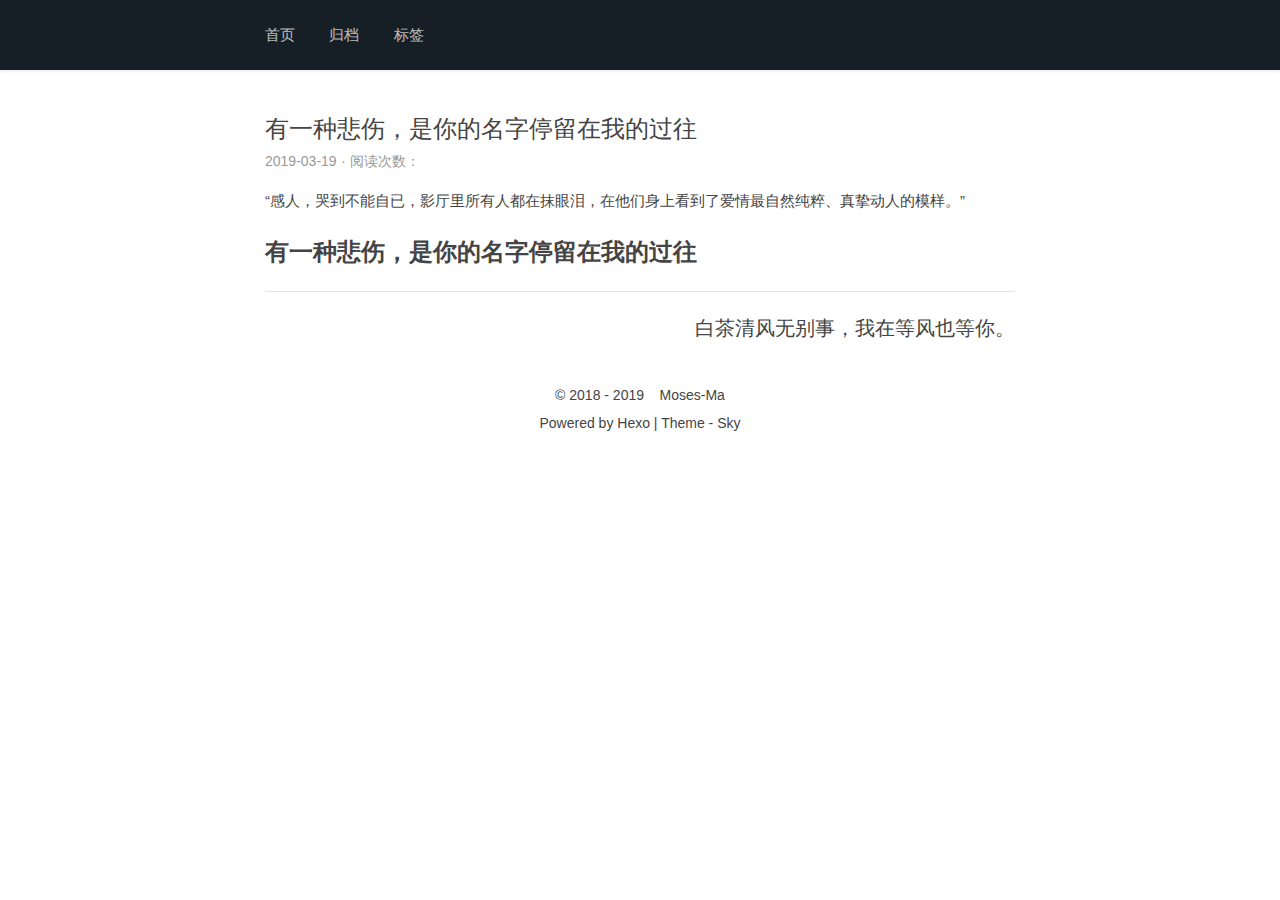
<file: 2019/03/19/有一种悲伤，是你的名字停留在我的过往/index.html>
<!DOCTYPE html>
<html>
<head><meta name="generator" content="Hexo 3.8.0">
    <meta http-equiv="content-type" content="text/html; charset=utf-8">
    <meta content="width=device-width, initial-scale=1.0, maximum-scale=1.0, user-scalable=0" name="viewport">
    <title>Moses-Ma</title>
    <link rel="stylesheet" href="/css/style.css">
    <link rel="stylesheet" href="/css/gitment.css">
    <link rel="stylesheet" type="text/css" href="//at.alicdn.com/t/font_859455_eaq7v6w8ktj.css">
</head>
<body>
<header class="header">
    <div class="header-inner">
        <div class="header-title">

        </div>
        <nav class="header-nav">
            
            <a href="/" class="header-nav-link">
                首页
            </a>
            

            
            <a href="/archives" class="header-nav-link">
                归档
            </a>
            

            
            <a href="/tags" class="header-nav-link">
                标签
            </a>
            

            
        </nav>
    </div>
</header>
<header class="mobile-header">
    <div class="mobile-nav">
        <div class="mobile-nav-icon">
            <span></span>
            <span></span>
            <span></span>
        </div>
        <div class="mobile-nav-title">
            <a href="/" class="mobile-nav-title-link">Moses-Ma's Blog</a>
        </div>

    </div>
    <nav class="mobile-menu">
        <ul class="mobile-menu-list">
            <li class="mobile-menu-item">
                <i class="iconfont icon-home"></i>
                <a href="/" class="mobile-nav-link">首页</a>
            </li>
            <li class="mobile-menu-item">
                <i class="iconfont icon-archive"></i>
                <a href="/archives" class="mobile-nav-link">归档</a>
            </li>
            <li class="mobile-menu-item">
                <i class="iconfont icon-tag"></i>
                <a href="/tags" class="mobile-nav-link">标签</a>
            </li>
            <li class="mobile-menu-item">
                <i class="iconfont icon-about"></i>
                <a href="/about/" class="mobile-nav-link">关于</a>
            </li>
        </ul>
    </nav>
</header>
<div class="main">
    <div class="content-inner">
        <div class="posts">
    <article class="post-whole">
        <div class="post-title">
            <h2 class="title">有一种悲伤，是你的名字停留在我的过往</h2>
            <div class="post-meta">
                <span class="post-time">2019-03-19</span>
                
                <span class="post-visit"> 阅读次数：<span id="busuanzi_value_page_pv"></span></span>
            </div>
        </div>
        <div class="post-toc" id="post-toc">
    <strong class="post-toc-title">目录</strong>
    <ol class="toc"><li class="toc-item toc-level-2"><a class="toc-link" href="#有一种悲伤，是你的名字停留在我的过往"><span class="toc-text">有一种悲伤，是你的名字停留在我的过往</span></a></li></ol>
    <div class="back-to-top" id="back-to-top">
        <a href="javascript:void(0);">回到顶部</a>
    </div>
</div>
        <div class="post-content">
            <p>“感人，哭到不能自已，影厅里所有人都在抹眼泪，在他们身上看到了爱情最自然纯粹、真挚动人的模样。”</p>
<h2 id="有一种悲伤，是你的名字停留在我的过往"><a href="#有一种悲伤，是你的名字停留在我的过往" class="headerlink" title="有一种悲伤，是你的名字停留在我的过往"></a>有一种悲伤，是你的名字停留在我的过往</h2>
        </div>
        
    </article>
</div>
<div class="paginator">
    
        
        
            <a class="next" href="/2019/03/07/白茶清风无别事，我在等风也等你。/">
                <span class="nav-default">白茶清风无别事，我在等风也等你。</span>
                <span class="nav-mobile">下一篇</span>
                <i class="iconfont icon-next"></i>
            </a>
        
    
</div>
<div id="comment-container"></div>
    </div>
</div>
<footer class="footer-social">
    

    

    

    <div class="footer-copyright">
        <p class="time-line">
            &copy;
            
            
                2018 -
            
            2019
            &nbsp;<i class="iconfont icon-heart"></i>&nbsp;
            <a target="_blank" href="https://github.com/iJinxin">Moses-Ma</a>
        </p>
        <p class="theme-info">
            Powered by <a target="_blank" href="https://hexo.io">Hexo</a>  |  Theme -
            <a target="_blank" href="https://github.com/iJinxin/hexo-theme-sky">Sky</a>
        </p>
    </div>
</footer>
</body>
<script src="https://cdnjs.cloudflare.com/ajax/libs/jquery/3.3.1/jquery.min.js"></script>
<script src="/js/index.js"></script>
<script async src="//busuanzi.ibruce.info/busuanzi/2.3/busuanzi.pure.mini.js"></script>
<script src="https://imsun.github.io/gitment/dist/gitment.browser.js"></script>
<script>
    

</script>
</html>
</file>
<file: css/style.css>
@charset "UTF-8";
body {
  padding: 0;
  margin: 0;
  line-height: 1.6;
  font-family: "Helvetica Neue", Helvetica, Arial, sans-serif;
  color: #444; }

a {
  color: inherit;
  text-decoration: none; }
  a:hover {
    color: #1094e8; }

img {
  max-width: 100%;
  height: auto;
  display: inline-block;
  font-family: "Helvetica Neue", Helvetica, Arial, sans-serif;
  line-height: 1.6; }

.main {
  position: relative;
  width: 780px;
  margin: 0 auto;
  padding: 15px;
  box-sizing: border-box; }

@media screen and (max-width: 1310px) {
  .post-toc-aside {
    display: none; } }

@media screen and (max-width: 780px) {
  .main {
    width: 100%;
    margin-top: 50px;
    padding: 0 15px;
    box-sizing: border-box; } }

h1 {
  font-size: 26px; }

h2 {
  font-size: 24px; }

h3 {
  font-size: 20px; }

h4 {
  font-size: 16px; }

h5 {
  font-size: 14px; }

h6 {
  font-size: 12px; }

.header {
  position: relative;
  background: #171f26;
  padding: 10px 0;
  box-shadow: 0 1px 3px rgba(26, 26, 26, 0.1);
  font-family: Lato, "Helvetica Neue", Helvetica, Arial, sans-serif; }
  .header .header-inner {
    width: 780px;
    margin: 0 auto; }
    .header .header-inner .header-nav-link {
      display: inline-block;
      line-height: 50px;
      padding: 0 15px;
      font-size: 15px;
      color: #ffffff;
      opacity: 0.7;
      transition: .2s; }
      .header .header-inner .header-nav-link:hover {
        color: #1094e8;
        opacity: 1; }

@media screen and (max-width: 780px) {
  .header {
    display: none; } }

.mobile-header {
  display: none;
  position: fixed;
  z-index: 2;
  top: 0;
  width: 100%;
  height: 50px; }
  .mobile-header .mobile-nav {
    position: relative;
    z-index: 2;
    width: 100%;
    height: 100%;
    background: #171f26;
    box-shadow: 0 1px 3px rgba(26, 26, 26, 0.1);
    text-align: center; }
    .mobile-header .mobile-nav .mobile-nav-icon {
      width: 50px;
      height: 50px;
      float: left;
      position: relative; }
      .mobile-header .mobile-nav .mobile-nav-icon span {
        position: absolute;
        left: 15px;
        top: 25px;
        width: 20px;
        height: 1px;
        background: #0e83cd; }
        .mobile-header .mobile-nav .mobile-nav-icon span:nth-child(1) {
          transform: translateY(-6px); }
        .mobile-header .mobile-nav .mobile-nav-icon span:nth-child(3) {
          transform: translateY(6px); }
    .mobile-header .mobile-nav .mobile-nav-title {
      display: inline-block;
      height: 100%;
      line-height: 50px;
      margin-right: 50px;
      font-family: '-apple-system,  "PingFang SC","Helvetica Neue",  "Microsoft YaHei"';
      font-size: 24px; }
    .mobile-header .mobile-nav .mobile-nav-title-link {
      color: white;
      opacity: 0.7; }
  .mobile-header .mobile-menu {
    display: none;
    position: fixed;
    top: 50px;
    width: 100%;
    background: white;
    box-shadow: 0 2px 2px #cacaca; }
    .mobile-header .mobile-menu .mobile-menu-list {
      list-style: none;
      margin: 20px 0;
      padding-left: 30px; }
    .mobile-header .mobile-menu .mobile-menu-item {
      text-align: left;
      margin: 10px 0;
      font-size: 15px;
      color: #999; }
    .mobile-header .mobile-menu .mobile-menu-item > .iconfont {
      padding-right: 5px; }
  .mobile-header .mobile-menu.show-menu {
    animation: showMenu 0.4s forwards;
    display: block; }
  .mobile-header .mobile-menu.hide-menu {
    animation: hideMenu 0.4s forwards;
    display: block;
    transform: translateY(0); }

.mobile-nav-icon.show-menu span:nth-child(1) {
  animation: first-icon-open 0.4s both; }

.mobile-nav-icon.show-menu span:nth-child(2) {
  display: none; }

.mobile-nav-icon.show-menu span:nth-child(3) {
  animation: third-icon-open 0.4s both; }

.mobile-nav-icon.hide-menu span:nth-child(1) {
  animation: first-icon-close 0.4s both; }

.mobile-nav-icon.hide-menu span:nth-child(2) {
  display: block; }

.mobile-nav-icon.hide-menu span:nth-child(3) {
  animation: third-icon-close 0.4s both; }

@keyframes first-icon-open {
  from {
    transform: rotate(0) translateY(-6px); }
  to {
    transform: rotate(45deg) translateY(0); } }

@keyframes first-icon-close {
  from {
    transform: rotate(45deg) translateY(0); }
  to {
    transform: rotate(0) translateY(-6px); } }

@keyframes third-icon-open {
  from {
    transform: rotate(0) translateY(6px); }
  to {
    transform: rotate(-45deg) translateY(0); } }

@keyframes third-icon-close {
  from {
    transform: rotate(-45deg) translateY(0); }
  to {
    transform: rotate(0) translateY(6px); } }

@keyframes showMenu {
  from {
    opacity: 0;
    transform: translateY(-100%); }
  to {
    opacity: 1;
    transform: translateY(0); } }

@keyframes hideMenu {
  from {
    opacity: 1;
    transform: translateY(0); }
  to {
    opacity: 1;
    transform: translateY(-100%); } }

@media screen and (max-width: 780px) {
  .mobile-header {
    display: block; } }

.post-abstract, .post-whole {
  padding-top: 25px; }
  .post-abstract .post-title h2, .post-whole .post-title h2 {
    font-weight: 400;
    margin: 0; }
  .post-abstract .post-title-link, .post-whole .post-title-link {
    color: #444; }
  .post-abstract .post-time, .post-abstract .post-category, .post-abstract .post-visit, .post-whole .post-time, .post-whole .post-category, .post-whole .post-visit {
    color: #999;
    font-size: 14px; }
  .post-abstract .post-category::before, .post-abstract .post-visit::before, .post-whole .post-category::before, .post-whole .post-visit::before {
    content: '·'; }
  .post-abstract .post-content, .post-whole .post-content {
    font-size: 15px; }
    .post-abstract .post-content a, .post-whole .post-content a {
      color: #0e83cd;
      word-break: break-all; }
      .post-abstract .post-content a:hover, .post-whole .post-content a:hover {
        text-decoration: underline; }
    .post-abstract .post-content ul, .post-whole .post-content ul {
      padding-left: 0; }

.post-abstract {
  padding-bottom: 20px;
  border-bottom: 1px solid #e6e6e6; }
  .post-abstract .read-more-link {
    font-size: 1.1em;
    color: #0e83cd; }

.post-whole .post-content {
  border-bottom: 1px solid #e3e3e3; }

.post-whole .post-tag {
  padding: 15px 0; }
  .post-whole .post-tag .tag {
    margin-right: 6px;
    color: #0e83cd; }
    .post-whole .post-tag .tag::before {
      content: '#'; }
    .post-whole .post-tag .tag:hover {
      color: #1094e8; }

code, pre {
  font-size: 14px;
  font-family: "Source Code Pro", Monaco, Menlo, Consolas, monospace; }

code {
  background: #eee;
  color: #4d4d4c;
  padding: 0 5px; }

blockquote {
  margin: 1em 0;
  padding: 10px 20px;
  border: 1px solid #e3e3e3;
  border-left: 5px solid #0af; }
  blockquote p {
    margin: 0; }

.highlight {
  margin: 1em 0;
  background: #eee;
  border-radius: 4px;
  overflow-x: auto;
  box-shadow: 1px 1px 2px rgba(0, 0, 0, 0.125);
  position: relative; }
  .highlight table, .highlight tr, .highlight td {
    margin: 0;
    padding: 0;
    width: 100%;
    border-collapse: collapse; }
  .highlight table {
    position: relative; }
    .highlight table::after {
      position: absolute;
      top: 0;
      left: 0;
      right: 0;
      padding: 2px 7px;
      font-size: 14px;
      content: 'Code';
      background: #e9e9e9; }
  .highlight figcaption {
    position: absolute;
    z-index: 1;
    top: 0;
    width: 100%;
    background: #e9e9e9;
    padding: 2px 7px;
    box-sizing: border-box;
    overflow-x: hidden; }
    .highlight figcaption > a {
      position: absolute;
      right: 0;
      margin-right: 8px; }
  .highlight.html > table::after {
    content: "HTML"; }
  .highlight.html > figcaption > span::after {
    content: " · HTML"; }
  .highlight.html figcaption + table::after {
    display: none; }
  .highlight.css > table::after {
    content: "CSS"; }
  .highlight.css > figcaption > span::after {
    content: " · CSS"; }
  .highlight.css figcaption + table::after {
    display: none; }
  .highlight.javascript > table::after {
    content: "JavaScript"; }
  .highlight.javascript > figcaption > span::after {
    content: " · JavaScript"; }
  .highlight.javascript figcaption + table::after {
    display: none; }
  .highlight.typescripe > table::after {
    content: "TypeScript"; }
  .highlight.typescripe > figcaption > span::after {
    content: " · TypeScript"; }
  .highlight.typescripe figcaption + table::after {
    display: none; }
  .highlight.node > table::after {
    content: "NodeJs"; }
  .highlight.node > figcaption > span::after {
    content: " · NodeJs"; }
  .highlight.node figcaption + table::after {
    display: none; }
  .highlight.scss > table::after {
    content: "Scss"; }
  .highlight.scss > figcaption > span::after {
    content: " · Scss"; }
  .highlight.scss figcaption + table::after {
    display: none; }
  .highlight.less > table::after {
    content: "Less"; }
  .highlight.less > figcaption > span::after {
    content: " · Less"; }
  .highlight.less figcaption + table::after {
    display: none; }
  .highlight.stylus > table::after {
    content: "Stylus"; }
  .highlight.stylus > figcaption > span::after {
    content: " · Stylus"; }
  .highlight.stylus figcaption + table::after {
    display: none; }
  .highlight.java > table::after {
    content: "Java"; }
  .highlight.java > figcaption > span::after {
    content: " · Java"; }
  .highlight.java figcaption + table::after {
    display: none; }
  .highlight.python > table::after {
    content: "Python"; }
  .highlight.python > figcaption > span::after {
    content: " · Python"; }
  .highlight.python figcaption + table::after {
    display: none; }
  .highlight.php > table::after {
    content: "PHP"; }
  .highlight.php > figcaption > span::after {
    content: " · PHP"; }
  .highlight.php figcaption + table::after {
    display: none; }
  .highlight.ruby > table::after {
    content: "Ruby"; }
  .highlight.ruby > figcaption > span::after {
    content: " · Ruby"; }
  .highlight.ruby figcaption + table::after {
    display: none; }
  .highlight.c > table::after {
    content: "C"; }
  .highlight.c > figcaption > span::after {
    content: " · C"; }
  .highlight.c figcaption + table::after {
    display: none; }
  .highlight.cpp > table::after {
    content: "C++"; }
  .highlight.cpp > figcaption > span::after {
    content: " · C++"; }
  .highlight.cpp figcaption + table::after {
    display: none; }
  .highlight.swift > table::after {
    content: "Swift"; }
  .highlight.swift > figcaption > span::after {
    content: " · Swift"; }
  .highlight.swift figcaption + table::after {
    display: none; }
  .highlight.objectivec > table::after {
    content: "Objective-C"; }
  .highlight.objectivec > figcaption > span::after {
    content: " · Objective-C"; }
  .highlight.objectivec figcaption + table::after {
    display: none; }
  .highlight.go > table::after {
    content: "Go"; }
  .highlight.go > figcaption > span::after {
    content: " · Go"; }
  .highlight.go figcaption + table::after {
    display: none; }
  .highlight.json > table::after {
    content: "JSON"; }
  .highlight.json > figcaption > span::after {
    content: " · JSON"; }
  .highlight.json figcaption + table::after {
    display: none; }
  .highlight.xml > table::after {
    content: "XML"; }
  .highlight.xml > figcaption > span::after {
    content: " · XML"; }
  .highlight.xml figcaption + table::after {
    display: none; }
  .highlight.yml > table::after {
    content: "YAML"; }
  .highlight.yml > figcaption > span::after {
    content: " · YAML"; }
  .highlight.yml figcaption + table::after {
    display: none; }
  .highlight .gutter {
    width: 10px;
    color: #999; }
    .highlight .gutter pre {
      margin: 0;
      padding: 30px 7px 10px; }
  .highlight .code pre {
    margin: 0;
    padding: 30px 10px 10px; }
  .highlight .code .name,
  .highlight .code .title,
  .highlight .code .section,
  .highlight .code .selector-id,
  .highlight .code .selector-class {
    color: #cdb314; }
  .highlight .code .string,
  .highlight .code .number,
  .highlight .code .literal {
    color: #62a05d; }
  .highlight .code .keyword,
  .highlight .code .selector-tag,
  .highlight .code .addition {
    color: #e28b12; }
  .highlight .code .variable {
    color: #53a4d9; }
  .highlight .code .comment,
  .highlight .code .quote {
    color: #999; }
  .highlight .code .built_in,
  .highlight .code .deletion,
  .highlight .code .meta {
    color: #c92027; }

table {
  max-width: 100%;
  border: 1px solid #e3e3e3;
  margin: 1em 0;
  border-collapse: separate;
  border-spacing: 0;
  vertical-align: middle; }
  table tr td, table tr th {
    padding: 5px 10px;
    text-align: left;
    vertical-align: middle; }
  table tbody tr:nth-child(even) {
    background: #eee; }

.post-toc {
  width: 240px;
  padding: 0 10px;
  font-family: Lato, "Helvetica Neue", Helvetica, Arial, sans-serif;
  font-size: 15px;
  color: #444;
  box-sizing: border-box;
  position: absolute;
  margin-left: 770px; }
  .post-toc .post-toc-title {
    display: inline-block;
    border-top: 1px solid #e3e3e3;
    padding: 7px 0;
    color: #0e83cd; }
  .post-toc .toc-link {
    width: 100%;
    text-overflow: ellipsis;
    overflow: hidden;
    white-space: nowrap;
    font-family: inherit;
    padding: 7px 0;
    display: block;
    line-height: 1; }
    .post-toc .toc-link:hover {
      color: #1094e8; }
  .post-toc .toc-link.active {
    color: #0e83cd; }
  .post-toc ol {
    list-style: none;
    padding-left: 15px; }
  .post-toc > ol {
    margin: 0;
    padding: 0; }
  .post-toc .back-to-top {
    margin-top: 30px; }

@media screen and (max-width: 1310px) {
  .post-toc {
    display: none; } }

.archive {
  padding: 1em 0; }
  .archive .archive-timeline {
    font-family: "Helvetica Neue", Helvetica, Arial, sans-serif; }
    .archive .archive-timeline .archive-year {
      font-weight: 400;
      font-size: 28px;
      margin: 15px 0; }
  .archive .archive-post {
    padding: 4px 20px;
    border-left: 1px solid #e3e3e3; }
    .archive .archive-post .archive-post-time {
      margin-right: 10px; }
    .archive .archive-post:hover {
      border-left: 3px solid #1094e8;
      transform: translateX(3px);
      transition: 0.3s ease-out; }
      .archive .archive-post:hover .archive-post-link {
        color: #1094e8; }

.tags {
  padding: 2em 0; }

.tags-list .tags-list-item {
  margin-right: 15px; }
  .tags-list .tags-list-item::before {
    content: '#'; }

.tags-archives {
  margin-top: 15px; }
  .tags-archives .tag-text {
    display: inline-block;
    margin: 20px 0 5px 0;
    font-size: 20px; }
  .tags-archives .tags-post {
    padding: 4px 20px;
    border-left: 1px solid #e3e3e3; }
    .tags-archives .tags-post:hover {
      border-left: 3px solid #1094e8;
      transform: translateX(3px);
      transition: 0.3s ease-out; }
      .tags-archives .tags-post:hover .tags-post-title {
        color: #1094e8; }

.paginator {
  font-family: Lato, "Helvetica Neue", Helvetica, Arial, sans-serif;
  font-size: 20px;
  margin: 1em 0; }
  .paginator::after {
    content: "";
    clear: both;
    display: block;
    overflow: hidden;
    height: 0;
    zoom: 1; }
  .paginator .prev {
    float: left;
    transition: .3s ease-out; }
    .paginator .prev:hover {
      color: #1094e8;
      transform: translateX(-4px); }
  .paginator .next {
    float: right;
    transition: .3s ease-out; }
    .paginator .next:hover {
      color: #1094e8;
      transform: translateX(4px); }
  .paginator .nav-mobile {
    display: none; }
  @media screen and (max-width: 780px) {
    .paginator .nav-mobile {
      display: inline; }
    .paginator .nav-default {
      display: none; } }

.post-copyright {
  padding: 10px;
  font-size: 16px;
  border-bottom: 1px solid #e3e3e3; }
  .post-copyright .post-copyright-item {
    margin: 5px 0; }
    .post-copyright .post-copyright-item a {
      color: #0e83cd; }
      .post-copyright .post-copyright-item a:hover {
        color: #1094e8; }

.footer-social {
  text-align: center;
  color: #444;
  font-size: 14px; }

.social-link + .social-link {
  margin-left: 10px; }

.social-link .iconfont {
  font-size: 30px;
  color: #444; }

.footer-copyright .time-line {
  margin: 5px 0; }
  .footer-copyright .time-line .iconfont {
    font-size: 12px; }

.footer-copyright .theme-info {
  margin: 0;
  margin-bottom: 15px; }

.video-container {
  position: relative;
  padding-bottom: 56.2%;
  /* 16:9 */ }

.video-container iframe {
  position: absolute;
  top: 0;
  left: 0;
  width: 100%;
  height: 100%; }
</file>
<file: css/gitment.css>
.gitment-container {
    font-family: sans-serif;
    font-size: 14px;
    line-height: 1.5;
    color: #333;
    word-wrap: break-word;
}

.gitment-container * {
    box-sizing: border-box;
}

.gitment-container *:disabled {
    cursor: not-allowed;
}

.gitment-container a,
.gitment-container a:visited {
    cursor: pointer;
    text-decoration: none;
}

.gitment-container a:hover {
    text-decoration: underline;
}

.gitment-container .gitment-hidden {
    display: none;
}

.gitment-container .gitment-spinner-icon {
    fill: #333;

    -webkit-animation: gitment-spin 1s steps(12) infinite;
    animation: gitment-spin 1s steps(12) infinite;
}

@-webkit-keyframes gitment-spin {
    100% {
        -webkit-transform: rotate(360deg);
        transform: rotate(360deg)
    }
}

@keyframes gitment-spin {
    100% {
        -webkit-transform: rotate(360deg);
        transform: rotate(360deg)
    }
}

.gitment-root-container {
    margin: 19px 0;
}

.gitment-header-container {
    margin: 19px 0;
}

.gitment-header-like-btn,
.gitment-comment-like-btn {
    cursor: pointer;
}

.gitment-comment-like-btn {
    float: right;
}

.gitment-comment-like-btn.liked {
    color: #F44336;
}

.gitment-header-like-btn svg {
    vertical-align: middle;
    height: 30px;
}

.gitment-comment-like-btn svg {
    vertical-align: middle;
    height: 20px;
}

.gitment-header-like-btn.liked svg,
.gitment-comment-like-btn.liked svg {
    fill: #F44336;
}

a.gitment-header-issue-link,
a.gitment-header-issue-link:visited {
    float: right;
    line-height: 30px;
    color: #666;
}

a.gitment-header-issue-link:hover {
    color: #666;
}

.gitment-comments-loading,
.gitment-comments-error,
.gitment-comments-empty {
    text-align: center;
    margin: 50px 0;
}

.gitment-comments-list {
    list-style: none;
    padding-left: 0;
    margin: 0 0 38px;
}

.gitment-comment,
.gitment-editor-container {
    position: relative;
    min-height: 60px;
    padding-left: 60px;
    margin: 19px 0;
}

.gitment-comment-avatar,
.gitment-editor-avatar {
    float: left;
    margin-left: -60px;
}

.gitment-comment-avatar,
.gitment-comment-avatar-img,
.gitment-comment-avatar,
.gitment-editor-avatar-img,
.gitment-editor-avatar svg {
    width: 44px;
    height: 44px;
    border-radius: 3px;
}

.gitment-editor-avatar .gitment-github-icon {
    fill: #fff;
    background-color: #333;
}

.gitment-comment-main,
.gitment-editor-main {
    position: relative;
    border: 1px solid #CFD8DC;
    border-radius: 0;
}

.gitment-editor-main::before,
.gitment-editor-main::after,
.gitment-comment-main::before,
.gitment-comment-main::after {
    position: absolute;
    top: 11px;
    left: -16px;
    display: block;
    width: 0;
    height: 0;
    pointer-events: none;
    content: "";
    border-color: transparent;
    border-style: solid solid outset;
}

.gitment-editor-main::before,
.gitment-comment-main::before {
    border-width: 8px;
    border-right-color: #CFD8DC;
}

.gitment-editor-main::after,
.gitment-comment-main::after {
    margin-top: 1px;
    margin-left: 2px;
    border-width: 7px;
    border-right-color: #fff;
}

.gitment-comment-header {
    margin: 12px 15px;
    color: #666;
    background-color: #fff;
    border-radius: 3px;
}

.gitment-editor-header {
    padding: 0;
    margin: 0;
    border-bottom: 1px solid #CFD8DC;
}

a.gitment-comment-name,
a.gitment-comment-name:visited {
    font-weight: 600;
    color: #666;
}

.gitment-editor-tabs {
    margin-bottom: -1px;
    margin-left: -1px;
}

.gitment-editor-tab {
    display: inline-block;
    padding: 11px 12px;
    font-size: 14px;
    line-height: 20px;
    color: #666;
    text-decoration: none;
    background-color: transparent;
    border-width: 0 1px;
    border-style: solid;
    border-color: transparent;
    border-radius: 0;

    white-space: nowrap;
    cursor: pointer;
    user-select: none;

    outline: none;
}

.gitment-editor-tab.gitment-selected {
    color: #333;
    background-color: #fff;
    border-color: #CFD8DC;
}

.gitment-editor-login {
    float: right;
    margin-top: -30px;
    margin-right: 15px;
}

a.gitment-footer-project-link,
a.gitment-footer-project-link:visited,
a.gitment-editor-login-link,
a.gitment-editor-login-link:visited {
    color: #2196F3;
}

a.gitment-editor-logout-link,
a.gitment-editor-logout-link:visited {
    color: #666;
}

a.gitment-editor-logout-link:hover {
    color: #2196F3;
    text-decoration: none;
}

.gitment-comment-body {
    position: relative;
    margin: 12px 15px;
    overflow: hidden;
    border-radius: 3px;
}

.gitment-comment-body-folded {
    cursor: pointer;
}

.gitment-comment-body-folded::before {
    display: block !important;
    content: "";
    position: absolute;
    width: 100%;
    left: 0;
    top: 0;
    bottom: 50px;
    pointer-events: none;
    background: -webkit-linear-gradient(top, rgba(255, 255, 255, 0), rgba(255, 255, 255, .9));
    background: linear-gradient(180deg, rgba(255, 255, 255, 0), rgba(255, 255, 255, .9));
}

.gitment-comment-body-folded::after {
    display: block !important;
    content: "Click to Expand" !important;
    text-align: center;
    color: #666;
    position: absolute;
    width: 100%;
    height: 50px;
    line-height: 50px;
    left: 0;
    bottom: 0;
    pointer-events: none;
    background: rgba(255, 255, 255, .9);
}

.gitment-editor-body {
    margin: 0;
}

.gitment-comment-body > *:first-child,
.gitment-editor-preview > *:first-child {
    margin-top: 0 !important;
}

.gitment-comment-body > *:last-child,
.gitment-editor-preview > *:last-child {
    margin-bottom: 0 !important;
}

.gitment-editor-body textarea {
    display: block;
    width: 100%;
    min-height: 150px;
    max-height: 500px;
    padding: 16px;
    resize: vertical;

    max-width: 100%;
    margin: 0;
    font-size: 14px;
    line-height: 1.6;

    background-color: #fff;

    color: #333;
    vertical-align: middle;
    border: none;
    border-radius: 0;
    outline: none;
    box-shadow: none;

    overflow: visible;
}

.gitment-editor-body textarea:focus {
    background-color: #fff;
}

.gitment-editor-preview {
    min-height: 150px;

    padding: 16px;
    background-color: transparent;

    width: 100%;
    font-size: 14px;

    line-height: 1.5;
    word-wrap: break-word;
}

.gitment-editor-footer {
    padding: 0;
    margin-top: 10px;
}

.gitment-editor-footer::after {
    display: table;
    clear: both;
    content: "";
}

a.gitment-editor-footer-tip {
    display: inline-block;
    padding-top: 10px;
    font-size: 12px;
    color: #666;
}

a.gitment-editor-footer-tip:hover {
    color: #2196F3;
    text-decoration: none;
}

.gitment-comments-pagination {
    list-style: none;
    text-align: right;
    border-radius: 0;
    margin: -19px 0 19px 0;
}

.gitment-comments-page-item {
    display: inline-block;
    cursor: pointer;
    border: 1px solid #CFD8DC;
    margin-left: -1px;
    padding: .25rem .5rem;
}

.gitment-comments-page-item:hover {
    background-color: #f5f5f5;
}

.gitment-comments-page-item.gitment-selected {
    background-color: #f5f5f5;
}

.gitment-editor-submit,
.gitment-comments-init-btn {
    color: #fff;
    background-color: #00BCD4;

    position: relative;
    display: inline-block;
    padding: 7px 13px;
    font-size: 14px;
    font-weight: 600;
    line-height: 20px;
    white-space: nowrap;
    vertical-align: middle;
    cursor: pointer;
    -webkit-user-select: none;
    -moz-user-select: none;
    -ms-user-select: none;
    user-select: none;
    background-size: 110% 110%;
    border: none;
    -webkit-appearance: none;
    -moz-appearance: none;
    appearance: none;
}

.gitment-editor-submit:hover,
.gitment-comments-init-btn:hover {
    background-color: #00ACC1;
}

.gitment-comments-init-btn:disabled,
.gitment-editor-submit:disabled {
    color: rgba(255,255,255,0.75);
    background-color: #4DD0E1;
    box-shadow: none;
}

.gitment-editor-submit {
    float: right;
}

.gitment-footer-container {
    margin-top: 30px;
    margin-bottom: 20px;
    text-align: right;
    font-size: 12px;
}

/*
 * Markdown CSS
 * Copied from https://github.com/sindresorhus/github-markdown-css
 */
.gitment-markdown {
    -ms-text-size-adjust: 100%;
    -webkit-text-size-adjust: 100%;
    line-height: 1.5;
    color: #333;
    font-family: -apple-system, BlinkMacSystemFont, "Segoe UI", Helvetica, Arial, sans-serif, "Apple Color Emoji", "Segoe UI Emoji", "Segoe UI Symbol";
    font-size: 16px;
    line-height: 1.5;
    word-wrap: break-word;
}

.gitment-markdown .pl-c {
    color: #969896;
}

.gitment-markdown .pl-c1,
.gitment-markdown .pl-s .pl-v {
    color: #0086b3;
}

.gitment-markdown .pl-e,
.gitment-markdown .pl-en {
    color: #795da3;
}

.gitment-markdown .pl-smi,
.gitment-markdown .pl-s .pl-s1 {
    color: #333;
}

.gitment-markdown .pl-ent {
    color: #63a35c;
}

.gitment-markdown .pl-k {
    color: #a71d5d;
}

.gitment-markdown .pl-s,
.gitment-markdown .pl-pds,
.gitment-markdown .pl-s .pl-pse .pl-s1,
.gitment-markdown .pl-sr,
.gitment-markdown .pl-sr .pl-cce,
.gitment-markdown .pl-sr .pl-sre,
.gitment-markdown .pl-sr .pl-sra {
    color: #183691;
}

.gitment-markdown .pl-v,
.gitment-markdown .pl-smw {
    color: #ed6a43;
}

.gitment-markdown .pl-bu {
    color: #b52a1d;
}

.gitment-markdown .pl-ii {
    color: #f8f8f8;
    background-color: #b52a1d;
}

.gitment-markdown .pl-c2 {
    color: #f8f8f8;
    background-color: #b52a1d;
}

.gitment-markdown .pl-c2::before {
    content: "^M";
}

.gitment-markdown .pl-sr .pl-cce {
    font-weight: bold;
    color: #63a35c;
}

.gitment-markdown .pl-ml {
    color: #693a17;
}

.gitment-markdown .pl-mh,
.gitment-markdown .pl-mh .pl-en,
.gitment-markdown .pl-ms {
    font-weight: bold;
    color: #1d3e81;
}

.gitment-markdown .pl-mq {
    color: #008080;
}

.gitment-markdown .pl-mi {
    font-style: italic;
    color: #333;
}

.gitment-markdown .pl-mb {
    font-weight: bold;
    color: #333;
}

.gitment-markdown .pl-md {
    color: #bd2c00;
    background-color: #ffecec;
}

.gitment-markdown .pl-mi1 {
    color: #55a532;
    background-color: #eaffea;
}

.gitment-markdown .pl-mc {
    color: #ef9700;
    background-color: #ffe3b4;
}

.gitment-markdown .pl-mi2 {
    color: #d8d8d8;
    background-color: #808080;
}

.gitment-markdown .pl-mdr {
    font-weight: bold;
    color: #795da3;
}

.gitment-markdown .pl-mo {
    color: #1d3e81;
}

.gitment-markdown .pl-ba {
    color: #595e62;
}

.gitment-markdown .pl-sg {
    color: #c0c0c0;
}

.gitment-markdown .pl-corl {
    text-decoration: underline;
    color: #183691;
}

.gitment-markdown .octicon {
    display: inline-block;
    vertical-align: text-top;
    fill: currentColor;
}

.gitment-markdown a {
    background-color: transparent;
    -webkit-text-decoration-skip: objects;
}

.gitment-markdown a:active,
.gitment-markdown a:hover {
    outline-width: 0;
}

.gitment-markdown strong {
    font-weight: inherit;
}

.gitment-markdown strong {
    font-weight: bolder;
}

.gitment-markdown h1 {
    font-size: 2em;
    margin: 0.67em 0;
}

.gitment-markdown img {
    border-style: none;
}

.gitment-markdown svg:not(:root) {
    overflow: hidden;
}

.gitment-markdown code,
.gitment-markdown kbd,
.gitment-markdown pre {
    font-family: monospace, monospace;
    font-size: 1em;
}

.gitment-markdown hr {
    box-sizing: content-box;
    height: 0;
    overflow: visible;
}

.gitment-markdown input {
    font: inherit;
    margin: 0;
}

.gitment-markdown input {
    overflow: visible;
}

.gitment-markdown [type="checkbox"] {
    box-sizing: border-box;
    padding: 0;
}

.gitment-markdown * {
    box-sizing: border-box;
}

.gitment-markdown input {
    font-family: inherit;
    font-size: inherit;
    line-height: inherit;
}

.gitment-markdown a {
    color: #0366d6;
    text-decoration: none;
}

.gitment-markdown a:hover {
    text-decoration: underline;
}

.gitment-markdown strong {
    font-weight: 600;
}

.gitment-markdown hr {
    height: 0;
    margin: 15px 0;
    overflow: hidden;
    background: transparent;
    border: 0;
    border-bottom: 1px solid #dfe2e5;
}

.gitment-markdown hr::before {
    display: table;
    content: "";
}

.gitment-markdown hr::after {
    display: table;
    clear: both;
    content: "";
}

.gitment-markdown table {
    border-spacing: 0;
    border-collapse: collapse;
}

.gitment-markdown td,
.gitment-markdown th {
    padding: 0;
}

.gitment-markdown h1,
.gitment-markdown h2,
.gitment-markdown h3,
.gitment-markdown h4,
.gitment-markdown h5,
.gitment-markdown h6 {
    margin-top: 0;
    margin-bottom: 0;
}

.gitment-markdown h1 {
    font-size: 32px;
    font-weight: 600;
}

.gitment-markdown h2 {
    font-size: 24px;
    font-weight: 600;
}

.gitment-markdown h3 {
    font-size: 20px;
    font-weight: 600;
}

.gitment-markdown h4 {
    font-size: 16px;
    font-weight: 600;
}

.gitment-markdown h5 {
    font-size: 14px;
    font-weight: 600;
}

.gitment-markdown h6 {
    font-size: 12px;
    font-weight: 600;
}

.gitment-markdown p {
    margin-top: 0;
    margin-bottom: 10px;
}

.gitment-markdown blockquote {
    margin: 0;
}

.gitment-markdown ul,
.gitment-markdown ol {
    padding-left: 0;
    margin-top: 0;
    margin-bottom: 0;
}

.gitment-markdown ol ol,
.gitment-markdown ul ol {
    list-style-type: lower-roman;
}

.gitment-markdown ul ul ol,
.gitment-markdown ul ol ol,
.gitment-markdown ol ul ol,
.gitment-markdown ol ol ol {
    list-style-type: lower-alpha;
}

.gitment-markdown dd {
    margin-left: 0;
}

.gitment-markdown code {
    font-family: "SFMono-Regular", Consolas, "Liberation Mono", Menlo, Courier, monospace;
    font-size: 12px;
}

.gitment-markdown pre {
    margin-top: 0;
    margin-bottom: 0;
    font: 12px "SFMono-Regular", Consolas, "Liberation Mono", Menlo, Courier, monospace;
}

.gitment-markdown .octicon {
    vertical-align: text-bottom;
}

.gitment-markdown .pl-0 {
    padding-left: 0 !important;
}

.gitment-markdown .pl-1 {
    padding-left: 4px !important;
}

.gitment-markdown .pl-2 {
    padding-left: 8px !important;
}

.gitment-markdown .pl-3 {
    padding-left: 16px !important;
}

.gitment-markdown .pl-4 {
    padding-left: 24px !important;
}

.gitment-markdown .pl-5 {
    padding-left: 32px !important;
}

.gitment-markdown .pl-6 {
    padding-left: 40px !important;
}

.gitment-markdown::before {
    display: table;
    content: "";
}

.gitment-markdown::after {
    display: table;
    clear: both;
    content: "";
}

.gitment-markdown>*:first-child {
    margin-top: 0 !important;
}

.gitment-markdown>*:last-child {
    margin-bottom: 0 !important;
}

.gitment-markdown a:not([href]) {
    color: inherit;
    text-decoration: none;
}

.gitment-markdown .anchor {
    float: left;
    padding-right: 4px;
    margin-left: -20px;
    line-height: 1;
}

.gitment-markdown .anchor:focus {
    outline: none;
}

.gitment-markdown p,
.gitment-markdown blockquote,
.gitment-markdown ul,
.gitment-markdown ol,
.gitment-markdown dl,
.gitment-markdown table,
.gitment-markdown pre {
    margin-top: 0;
    margin-bottom: 16px;
}

.gitment-markdown hr {
    height: 0.25em;
    padding: 0;
    margin: 24px 0;
    background-color: #e1e4e8;
    border: 0;
}

.gitment-markdown blockquote {
    padding: 0 1em;
    color: #6a737d;
    border-left: 0.25em solid #dfe2e5;
}

.gitment-markdown blockquote>:first-child {
    margin-top: 0;
}

.gitment-markdown blockquote>:last-child {
    margin-bottom: 0;
}

.gitment-markdown kbd {
    display: inline-block;
    padding: 3px 5px;
    font-size: 11px;
    line-height: 10px;
    color: #444d56;
    vertical-align: middle;
    background-color: #fafbfc;
    border: solid 1px #c6cbd1;
    border-bottom-color: #959da5;
    border-radius: 0;
    box-shadow: inset 0 -1px 0 #959da5;
}

.gitment-markdown h1,
.gitment-markdown h2,
.gitment-markdown h3,
.gitment-markdown h4,
.gitment-markdown h5,
.gitment-markdown h6 {
    margin-top: 24px;
    margin-bottom: 16px;
    font-weight: 600;
    line-height: 1.25;
}

.gitment-markdown h1 .octicon-link,
.gitment-markdown h2 .octicon-link,
.gitment-markdown h3 .octicon-link,
.gitment-markdown h4 .octicon-link,
.gitment-markdown h5 .octicon-link,
.gitment-markdown h6 .octicon-link {
    color: #1b1f23;
    vertical-align: middle;
    visibility: hidden;
}

.gitment-markdown h1:hover .anchor,
.gitment-markdown h2:hover .anchor,
.gitment-markdown h3:hover .anchor,
.gitment-markdown h4:hover .anchor,
.gitment-markdown h5:hover .anchor,
.gitment-markdown h6:hover .anchor {
    text-decoration: none;
}

.gitment-markdown h1:hover .anchor .octicon-link,
.gitment-markdown h2:hover .anchor .octicon-link,
.gitment-markdown h3:hover .anchor .octicon-link,
.gitment-markdown h4:hover .anchor .octicon-link,
.gitment-markdown h5:hover .anchor .octicon-link,
.gitment-markdown h6:hover .anchor .octicon-link {
    visibility: visible;
}

.gitment-markdown h1 {
    padding-bottom: 0.3em;
    font-size: 2em;
    border-bottom: 1px solid #eaecef;
}

.gitment-markdown h2 {
    padding-bottom: 0.3em;
    font-size: 1.5em;
    border-bottom: 1px solid #eaecef;
}

.gitment-markdown h3 {
    font-size: 1.25em;
}

.gitment-markdown h4 {
    font-size: 1em;
}

.gitment-markdown h5 {
    font-size: 0.875em;
}

.gitment-markdown h6 {
    font-size: 0.85em;
    color: #6a737d;
}

.gitment-markdown ul,
.gitment-markdown ol {
    padding-left: 2em;
}

.gitment-markdown ul ul,
.gitment-markdown ul ol,
.gitment-markdown ol ol,
.gitment-markdown ol ul {
    margin-top: 0;
    margin-bottom: 0;
}

.gitment-markdown li>p {
    margin-top: 16px;
}

.gitment-markdown li+li {
    margin-top: 0.25em;
}

.gitment-markdown dl {
    padding: 0;
}

.gitment-markdown dl dt {
    padding: 0;
    margin-top: 16px;
    font-size: 1em;
    font-style: italic;
    font-weight: 600;
}

.gitment-markdown dl dd {
    padding: 0 16px;
    margin-bottom: 16px;
}

.gitment-markdown table {
    display: block;
    width: 100%;
    overflow: auto;
}

.gitment-markdown table th {
    font-weight: 600;
}

.gitment-markdown table th,
.gitment-markdown table td {
    padding: 6px 13px;
    border: 1px solid #dfe2e5;
}

.gitment-markdown table tr {
    background-color: #fff;
    border-top: 1px solid #c6cbd1;
}

.gitment-markdown table tr:nth-child(2n) {
    background-color: #f5f5f5;
}

.gitment-markdown img {
    max-width: 100%;
    box-sizing: content-box;
    background-color: #fff;
}

.gitment-markdown code {
    padding: 0;
    padding-top: 0.2em;
    padding-bottom: 0.2em;
    margin: 0;
    font-size: 85%;
    background-color: rgba(27,31,35,0.05);
    border-radius: 0;
}

.gitment-markdown code::before,
.gitment-markdown code::after {
    letter-spacing: -0.2em;
    content: "\00a0";
}

.gitment-markdown pre {
    word-wrap: normal;
}

.gitment-markdown pre>code {
    padding: 0;
    margin: 0;
    font-size: 100%;
    word-break: normal;
    white-space: pre;
    background: transparent;
    border: 0;
}

.gitment-markdown .highlight {
    margin-bottom: 16px;
}

.gitment-markdown .highlight pre {
    margin-bottom: 0;
    word-break: normal;
}

.gitment-markdown .highlight pre,
.gitment-markdown pre {
    padding: 16px;
    overflow: auto;
    font-size: 85%;
    line-height: 1.45;
    background-color: #f5f5f5;
    border-radius: 0;
}

.gitment-markdown pre code {
    display: inline;
    max-width: auto;
    padding: 0;
    margin: 0;
    overflow: visible;
    line-height: inherit;
    word-wrap: normal;
    background-color: transparent;
    border: 0;
}

.gitment-markdown pre code::before,
.gitment-markdown pre code::after {
    content: normal;
}

.gitment-markdown .full-commit .btn-outline:not(:disabled):hover {
    color: #005cc5;
    border-color: #005cc5;
}

.gitment-markdown kbd {
    display: inline-block;
    padding: 3px 5px;
    font: 11px "SFMono-Regular", Consolas, "Liberation Mono", Menlo, Courier, monospace;
    line-height: 10px;
    color: #444d56;
    vertical-align: middle;
    background-color: #fcfcfc;
    border: solid 1px #c6cbd1;
    border-bottom-color: #959da5;
    border-radius: 0;
    box-shadow: inset 0 -1px 0 #959da5;
}

.gitment-markdown :checked+.radio-label {
    position: relative;
    z-index: 1;
    border-color: #0366d6;
}

.gitment-markdown .task-list-item {
    list-style-type: none;
}

.gitment-markdown .task-list-item+.task-list-item {
    margin-top: 3px;
}

.gitment-markdown .task-list-item input {
    margin: 0 0.2em 0.25em -1.6em;
    vertical-align: middle;
}

.gitment-markdown hr {
    border-bottom-color: #eee;
}
</file>
<file: css/index.css>
@import url(reset.css);
#container {
  max-width: 980px;
  margin: 90px auto 75px;
  padding: 0 15px; }
  @media screen and (max-width: 600px) {
    #container {
      margin-top: 20px;
      margin-bottom: 20px; } }

#panel {
  background-color: white; }

a {
  color: #333;
  text-decoration: none; }
  a:hover {
    opacity: .7; }

body {
  font-family: -apple-system, system-ui, "Helvetica Neue", "PingFang SC", "Microsoft YaHei", "Source Han Sans SC", "Noto Sans CJK SC", "WenQuanYi Micro Hei", sans-serif; }

@font-face {
  font-family: 'BebasNeue';
  src: url("/fonts/BebasNeue.otf"); }

@font-face {
  font-family: 'MaturaScriptCapitals';
  src: url("/fonts/MaturaMTScriptCapitals.ttf"); }

@font-face {
  font-family: 'iconfont';
  /* project id 861369 */
  src: url("//at.alicdn.com/t/font_861369_9voy0xmnmvl.eot");
  src: url("//at.alicdn.com/t/font_861369_9voy0xmnmvl.eot?#iefix") format("embedded-opentype"), url("//at.alicdn.com/t/font_861369_9voy0xmnmvl.woff") format("woff"), url("//at.alicdn.com/t/font_861369_9voy0xmnmvl.ttf") format("truetype"), url("//at.alicdn.com/t/font_861369_9voy0xmnmvl.svg#iconfont") format("svg"); }

.iconfont {
  font-family: "iconfont" !important;
  font-size: 16px;
  font-style: normal;
  -webkit-font-smoothing: antialiased;
  -webkit-text-stroke-width: 0.2px;
  -moz-osx-font-smoothing: grayscale; }
  .iconfont.icon-behance::before {
    content: '\e919'; }
  .iconfont.icon-lofter::before {
    content: '\e63c'; }
  .iconfont.icon-instagram::before {
    content: '\e626'; }
  .iconfont.icon-dribbble::before {
    content: '\e6c3'; }
  .iconfont.icon-github::before {
    content: '\e799'; }
  .iconfont.icon-arrow-left::before {
    content: '\e91a'; }
  .iconfont.icon-arrow-right::before {
    content: '\e636'; }

.f-fl {
  float: left; }

.f-fr {
  float: right; }

.f-cf::after {
  content: '';
  display: block;
  height: 0;
  visibility: hidden;
  clear: both; }

#nav {
  margin-bottom: 64px; }
  #nav > .header {
    margin-bottom: 10px; }
    #nav > .header > .title {
      font-size: 45px;
      line-height: 53px;
      color: #333;
      font-family: MaturaScriptCapitals; }
      #nav > .header > .title:hover {
        opacity: .7; }
  #nav > .ctnWrap {
    display: flex;
    flex-wrap: wrap;
    justify-content: space-between; }
    #nav > .ctnWrap > .menu {
      text-align: right; }
    @media screen and (max-width: 600px) {
      #nav > .ctnWrap {
        flex-direction: column; }
        #nav > .ctnWrap > .menu {
          text-align: center;
          margin-top: 10px; } }
  #nav .nav-menu {
    font-family: BebasNeue;
    font-size: 20px;
    line-height: 24px;
    color: #333;
    margin-left: 24px; }
    #nav .nav-menu:first-child {
      margin-left: 0; }
    #nav .nav-menu.z-active {
      position: relative; }
      #nav .nav-menu.z-active::after {
        content: '';
        position: absolute;
        left: 0;
        right: 0;
        bottom: -4px;
        height: 2px;
        background-color: #333; }
    @media screen and (max-width: 600px) {
      #nav .nav-menu {
        margin-left: 10px;
        font-size: 18px; } }
  #nav .nav-icn {
    margin-right: 15px;
    line-height: 24px; }
    #nav .nav-icn:last-child {
      margin-right: 0; }
  @media screen and (max-width: 600px) {
    #nav {
      text-align: center;
      margin-bottom: 20px; }
      #nav > .ctnWrap {
        justify-content: space-around; } }

#footer {
  margin-top: 80px;
  font-size: 14px;
  line-height: 22px;
  opacity: 0.8;
  color: #333; }
  #footer .copyright {
    float: right; }
  @media screen and (max-width: 800px) {
    #footer {
      margin-top: 20px;
      text-align: center; }
      #footer .copyright {
        display: block;
        float: none; } }

.pagination {
  padding: 20px;
  background-color: white;
  text-align: center; }
  .pagination > .prev, .pagination > .next {
    margin: 0 10px; }
  .pagination > .page-number {
    margin: 0 10px; }
    .pagination > .page-number.current {
      text-decoration: underline; }

.project-card {
  display: flex;
  justify-content: space-between;
  align-items: center;
  padding: 80px 100px;
  margin: 40px 0;
  background-color: white;
  color: #333; }
  .project-card > .imgWrap {
    width: 320px;
    height: 240px;
    margin-right: 40px;
    background-color: #f8f8f8; }
    .project-card > .imgWrap > img {
      width: 100%;
      height: 100%; }
  .project-card > .ctnWrap {
    flex: 1; }
    .project-card > .ctnWrap > .title {
      font-weight: 600;
      font-size: 28px;
      line-height: 40px; }
      .project-card > .ctnWrap > .title:hover {
        opacity: 1;
        color: #f0534e; }
    .project-card > .ctnWrap > .desc {
      font-size: 16px;
      line-height: 30px;
      margin-top: 20px;
      margin-bottom: 15px; }
    .project-card > .ctnWrap > .sub {
      font-size: 16px;
      line-height: 30px;
      opacity: .5; }
  .project-card.project-card-continuous {
    flex-direction: row-reverse;
    margin: 0;
    position: relative; }
    .project-card.project-card-continuous > .imgWrap {
      margin-right: 0;
      margin-left: 40px; }
    .project-card.project-card-continuous::after {
      content: '';
      position: absolute;
      left: 100px;
      right: 100px;
      bottom: 0;
      height: 1px;
      background-color: #e5e5e5; }
    @media screen and (max-width: 600px) {
      .project-card.project-card-continuous {
        flex-direction: column;
        padding: 20px; }
        .project-card.project-card-continuous > .imgWrap {
          margin-left: 0;
          margin-bottom: 20px; }
        .project-card.project-card-continuous::after {
          left: 20px;
          right: 20px; } }
  @media screen and (max-width: 600px) {
    .project-card {
      flex-direction: column;
      padding: 20px;
      margin: 10px 0; }
      .project-card > .imgWrap {
        margin-left: 0;
        margin-right: 0;
        margin-bottom: 20px;
        width: 100%; } }

.article {
  margin: 64px 0 80px;
  padding: 80px 100px 0;
  background-color: white;
  color: #333;
  font-size: 16px;
  line-height: 30px; }
  .article > .title {
    font-size: 28px;
    line-height: 40px;
    margin-bottom: 10px;
    font-weight: 600; }
  .article > .sub {
    opacity: .5;
    margin-bottom: 20px; }
  .article > .content {
    padding-bottom: 64px; }
    .article > .content h1, .article > .content h2, .article > .content h3, .article > .content h4, .article > .content h5 {
      font-size: 24px;
      font-weight: 600;
      line-height: 40px;
      margin-bottom: 15px; }
    .article > .content p {
      font-size: 16px;
      line-height: 30px;
      margin-bottom: 15px; }
    .article > .content pre, .article > .content .highlight {
      overflow: auto;
      padding: 0;
      margin-bottom: 15px;
      color: #333;
      background: #f8f8f8; }
      .article > .content pre .gutter, .article > .content .highlight .gutter {
        text-align: right; }
        .article > .content pre .gutter pre, .article > .content .highlight .gutter pre {
          background-color: #f0f0f0;
          padding: 0 10px; }
      .article > .content pre .code, .article > .content .highlight .code {
        padding: 0 10px; }
    .article > .content ul, .article > .content ol {
      margin: 15px 0;
      margin-left: 15px; }
      .article > .content ul > li, .article > .content ol > li {
        padding-left: 20px;
        position: relative; }
        .article > .content ul > li::before, .article > .content ol > li::before {
          content: '';
          position: absolute;
          left: 0;
          top: 15px;
          margin-top: -3px;
          width: 6px;
          height: 6px;
          border-radius: 100%;
          background-color: #444; }
    .article > .content a {
      color: #f0534e; }
    .article > .content strong {
      font-weight: 600; }
    .article > .content figure > img {
      display: block; }
    .article > .content figcaption {
      font-size: 14px; }
    .article > .content blockquote {
      border-left: 4px solid #ddd;
      color: #7a7a7a;
      border-left: 5px solid #ccc;
      padding-left: 15px;
      font-size: 16px;
      margin-bottom: 15px; }
      .article > .content blockquote > :last-child {
        margin-bottom: 0; }
    .article > .content * {
      max-width: 100%; }
  .article > footer {
    padding: 40px 0;
    border-top: solid 1px #eee; }
    .article > footer > .link {
      font-size: 16px;
      line-height: 22px;
      max-width: 50%; }
  @media screen and (max-width: 600px) {
    .article {
      padding: 20px 20px 0;
      margin: 20px 0; }
      .article > footer {
        padding: 10px 0; } }

.archive {
  padding: 80px 160px;
  background-color: white; }
  @media screen and (max-width: 600px) {
    .archive {
      padding: 20px; } }

.archive-category > .title {
  font-size: 28px;
  line-height: 40px;
  font-weight: 600; }

.archive-category > .menu {
  margin-bottom: 70px; }
  .archive-category > .menu > li {
    margin-top: 10px;
    font-size: 16px;
    line-height: 24px;
    display: flex;
    justify-content: space-between;
    line-height: 24px; }
    .archive-category > .menu > li > a:hover {
      opacity: 1;
      color: #f0534e; }
    .archive-category > .menu > li > span {
      opacity: .45;
      font-size: 14px;
      min-width: 90px;
      text-align: right; }

.archive-category:last-child > .menu {
  margin-bottom: 0; }

.about {
  background-color: white;
  min-height: 300px;
  padding: 80px;
  font-size: 16px;
  line-height: 30px; }

.tagcloud {
  background-color: white;
  padding: 60px; }
  .tagcloud > a {
    display: inline-block;
    padding: 10px; }
</file>
<file: css/style/github.min.css>
.hljs{display:block;overflow-x:auto;padding:0.5em;color:#333;background:#f8f8f8}.hljs-comment,.hljs-quote{color:#998;font-style:italic}.hljs-keyword,.hljs-selector-tag,.hljs-subst{color:#333;font-weight:bold}.hljs-number,.hljs-literal,.hljs-variable,.hljs-template-variable,.hljs-tag .hljs-attr{color:#008080}.hljs-string,.hljs-doctag{color:#d14}.hljs-title,.hljs-section,.hljs-selector-id{color:#900;font-weight:bold}.hljs-subst{font-weight:normal}.hljs-type,.hljs-class .hljs-title{color:#458;font-weight:bold}.hljs-tag,.hljs-name,.hljs-attribute{color:#000080;font-weight:normal}.hljs-regexp,.hljs-link{color:#009926}.hljs-symbol,.hljs-bullet{color:#990073}.hljs-built_in,.hljs-builtin-name{color:#0086b3}.hljs-meta{color:#999;font-weight:bold}.hljs-deletion{background:#fdd}.hljs-addition{background:#dfd}.hljs-emphasis{font-style:italic}.hljs-strong{font-weight:bold}
</file>
